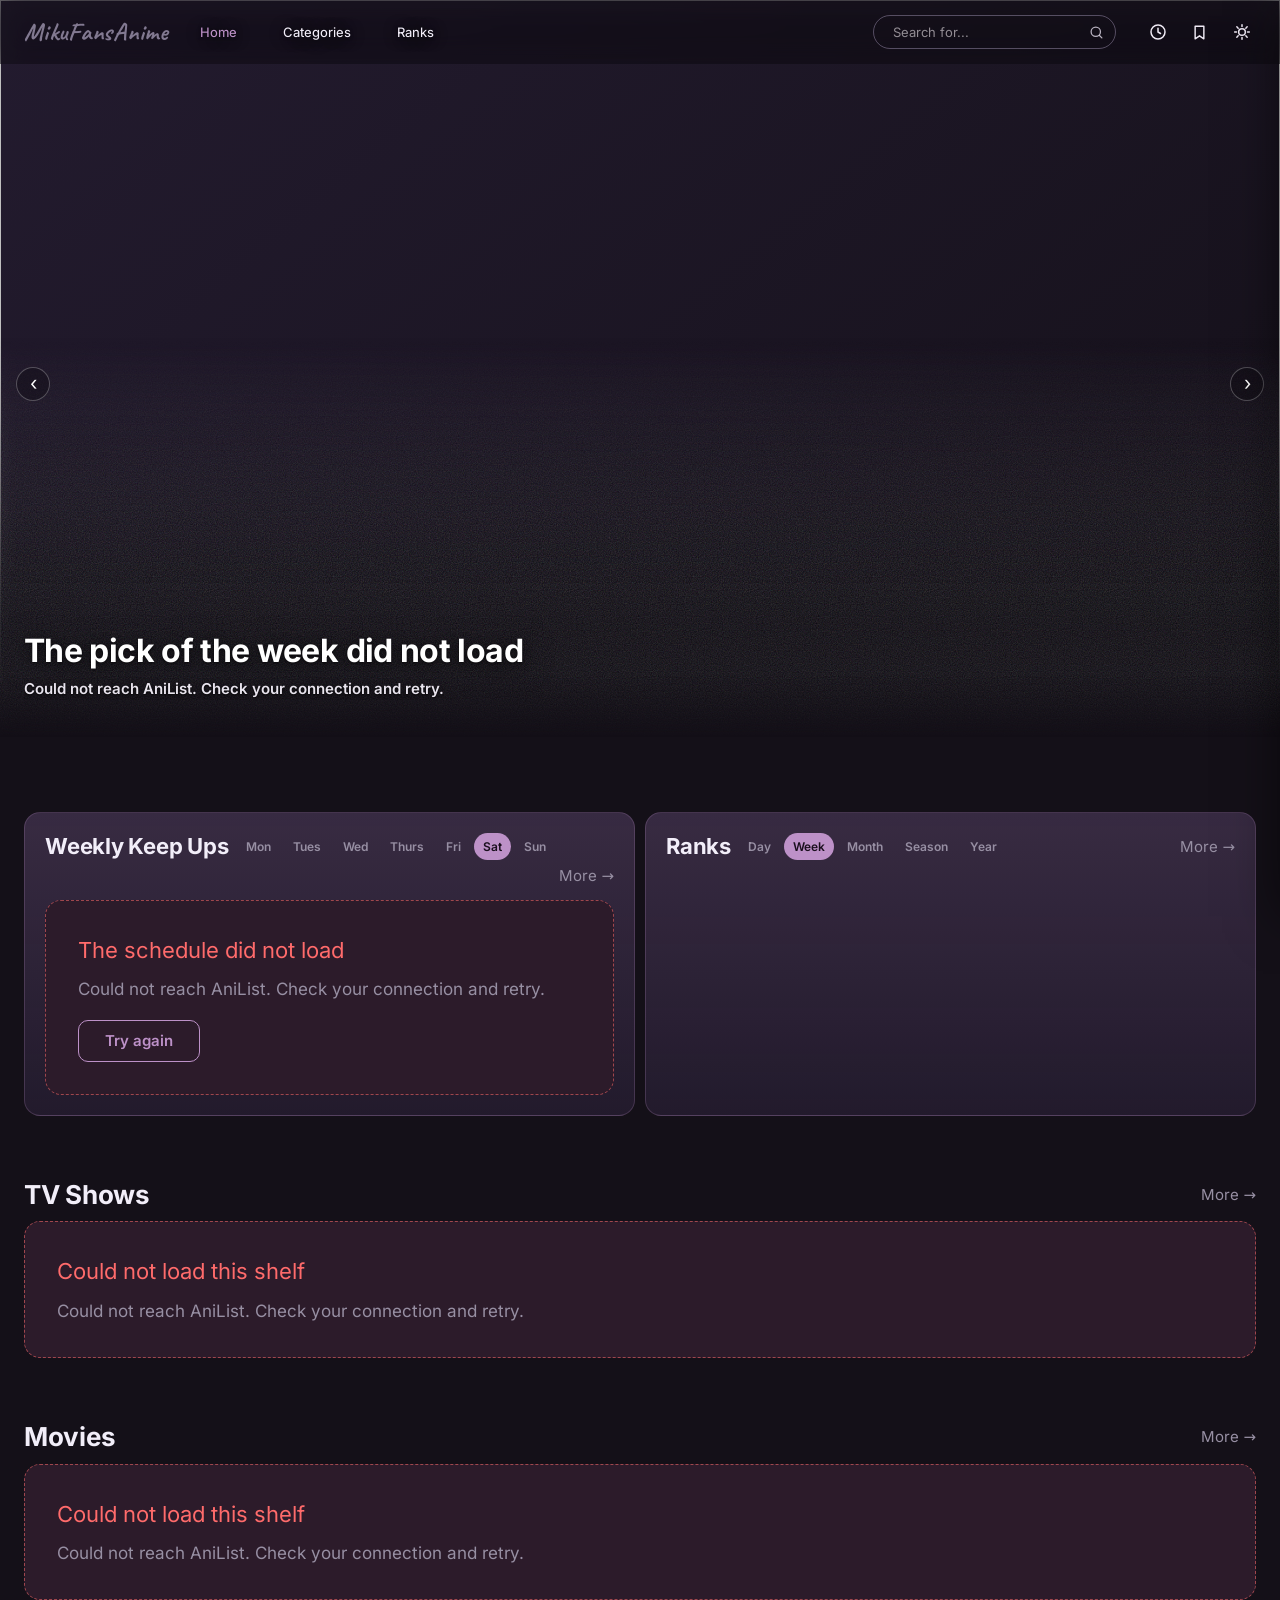
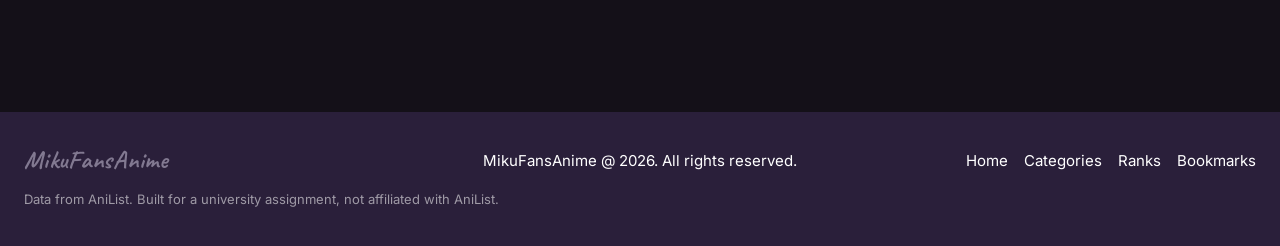
<file: index.html>
<!doctype html>
<html lang="en" data-root="pages/">
  <head>
    <meta charset="utf-8" />
    <meta name="viewport" content="width=device-width, initial-scale=1" />
    <script>
      // Read the saved theme before the stylesheets paint: a light page must not flash dark.
      try {
        if (localStorage.getItem('mf.theme') === 'light') document.documentElement.dataset.theme = 'light';
      } catch (err) {}
    </script>
    <title>MikuFansAnime · Discover anime worth your night</title>
    <meta
      name="description"
      content="A poster pick, weekly keep-ups, the most popular and the best rated anime, all read live from AniList."
    />
    <link rel="preload" href="fonts/inter-var.woff2" as="font" type="font/woff2" crossorigin />
    <link rel="stylesheet" href="css/tokens.css" />
    <link rel="stylesheet" href="css/style.css" />
  </head>
  <body class="page-hero">
    <a class="skip-link" href="#main">Skip to content</a>

    <!-- Header: logo, three nav links, search, clock, bookmarks.
         The clock opens a recently-viewed popover; organising bookmarks lives on
         pages/saved.html, which the footer and the phone tab bar both point at. -->
    <header class="site-header">
      <div class="site-header__inner">
        <a class="brand" href="index.html">MikuFansAnime</a>

        <nav class="site-nav" aria-label="Main">
          <a class="site-nav__link" href="index.html" aria-current="page">Home</a>
          <a class="site-nav__link" href="pages/catalog.html">Categories</a>
          <a class="site-nav__link" href="pages/rankings.html">Ranks</a>
        </nav>

        <div class="header-tools">
          <form class="nav-search" role="search" action="pages/catalog.html" method="get">
            <label class="visually-hidden" for="nav-q">Search anime</label>
            <input
              class="nav-search__input"
              id="nav-q"
              name="q"
              type="search"
              placeholder="Search for..."
              autocomplete="off"
            />
            <button class="nav-search__go" type="submit">
              <svg width="17" height="17" viewBox="0 0 24 24" aria-hidden="true" fill="none" stroke="currentColor" stroke-width="1.8" stroke-linecap="round"><circle cx="11" cy="11" r="6.6"/><path d="m19.6 19.6-3.4-3.4"/></svg>
              <span class="visually-hidden">Search</span>
            </button>
          </form>
          <button
            class="icon-btn"
            type="button"
            id="open-recent"
            aria-expanded="false"
            aria-controls="recent-pop"
            title="Recently viewed"
          >
            <svg width="20" height="20" viewBox="0 0 24 24" aria-hidden="true" fill="none" stroke="currentColor" stroke-width="1.8" stroke-linecap="round"><circle cx="12" cy="12" r="8.4"/><path d="M12 7.6V12l3 1.8"/></svg>
            <span class="visually-hidden">Recently viewed</span>
          </button>

          <button
            class="icon-btn"
            type="button"
            id="open-bookmarks"
            aria-expanded="false"
            aria-controls="bookmark-drawer"
            title="Bookmarks"
          >
            <svg width="19" height="19" viewBox="0 0 24 24" aria-hidden="true" fill="none" stroke="currentColor" stroke-width="1.8" stroke-linejoin="round"><path d="M6.5 4h11v16l-5.5-3.8L6.5 20z"/></svg>
            <span class="visually-hidden">Bookmarks</span>
          </button>

          <button
            class="icon-btn theme-toggle"
            type="button"
            data-theme-toggle
            aria-pressed="false"
            aria-label="Switch to light theme"
            title="Light theme"
          >
            <svg class="theme-toggle__sun" width="20" height="20" viewBox="0 0 24 24" aria-hidden="true" fill="none" stroke="currentColor" stroke-width="1.8" stroke-linecap="round"><circle cx="12" cy="12" r="4"/><path d="M12 3.2v2.2M12 18.6v2.2M3.2 12h2.2M18.6 12h2.2M5.8 5.8l1.6 1.6M16.6 16.6l1.6 1.6M18.2 5.8l-1.6 1.6M7.4 16.6l-1.6 1.6"/></svg>
            <svg class="theme-toggle__moon" width="19" height="19" viewBox="0 0 24 24" aria-hidden="true" fill="none" stroke="currentColor" stroke-width="1.8" stroke-linejoin="round"><path d="M20 14.6A8.4 8.4 0 0 1 9.4 4a8.6 8.6 0 1 0 10.6 10.6Z"/></svg>
            <span class="visually-hidden">Theme</span>
          </button>


          <div class="recent-pop" id="recent-pop" hidden></div>
        </div>
      </div>
    </header>

    <!-- Below 480 a search field does not fit: at 390 the brand takes 146 and the tools
         122, leaving 75. In that band search becomes a strip under the header, same
         shape as the catalog page; from 480 up it returns to the header. -->
    <div class="search-bar search-bar--phone">
      <div class="container">
        <form class="search" action="pages/catalog.html" method="get" role="search">
          <label class="search__label" for="home-q">Search anime</label>
          <input
            class="search__input"
            id="home-q"
            name="q"
            type="search"
            placeholder="Search anime, e.g. Frieren"
            autocomplete="off"
          />
          <button class="search__submit" type="submit">Search</button>
        </form>
      </div>
    </div>

    <main id="main">
      <!-- Full-bleed hero for the most trending title; title, tags, synopsis, arrows and thumbnails come from home.js -->
      <section class="hero" id="hero" aria-labelledby="hero-title" data-state="loading">
        <div class="hero__media" aria-hidden="true">
          <img class="hero__img" id="hero-img" alt="" />
        </div>

        <div class="container hero__body">
          <p class="hero__tags" id="hero-tags"></p>
          <h1 class="hero__title" id="hero-title">
            <a class="hero__title-link" id="hero-title-link" href="pages/catalog.html">Tonight&rsquo;s pick</a>
          </h1>
          <p class="hero__lede" id="hero-lede">
            Loading the most talked-about title this week.
          </p>
          <ul class="hero__thumbs" id="hero-thumbs"></ul>
        </div>

        <button class="hero__arrow hero__arrow--prev" type="button" id="hero-prev">
          <span aria-hidden="true">‹</span>
          <span class="visually-hidden">Previous pick</span>
        </button>
        <button class="hero__arrow hero__arrow--next" type="button" id="hero-next">
          <span aria-hidden="true">›</span>
          <span class="visually-hidden">Next pick</span>
        </button>

      </section>

      <div class="container">
        <div class="pair">
          <!-- Weekly Keep Ups: each day chip requests its own airing schedule -->
          <section class="shelf" aria-labelledby="weekly-title">
            <div class="shelf__head">
              <h2 class="shelf__title" id="weekly-title">Weekly Keep Ups</h2>
              <div class="chips" role="group" aria-label="Day of the week" id="day-chips">
                <button class="chip-chip" type="button" data-day="0" aria-pressed="true">Mon</button>
                <button class="chip-chip" type="button" data-day="1" aria-pressed="false">Tues</button>
                <button class="chip-chip" type="button" data-day="2" aria-pressed="false">Wed</button>
                <button class="chip-chip" type="button" data-day="3" aria-pressed="false">Thurs</button>
                <button class="chip-chip" type="button" data-day="4" aria-pressed="false">Fri</button>
                <button class="chip-chip" type="button" data-day="5" aria-pressed="false">Sat</button>
                <button class="chip-chip" type="button" data-day="6" aria-pressed="false">Sun</button>
              </div>
              <a class="shelf__more" href="pages/catalog.html?sort=newest&format=TV">More →</a>
            </div>
            <div
              class="grid shelf__grid"
              id="weekly-grid"
              data-state="loading"
              aria-busy="true"
            ></div>
          </section>

          <!-- Ranks: Day/Week re-sort the airing list by popularity, Season/Year use
               AniList's season and year filters, and Month stands in with trending
               because AniList has no real monthly chart -->
          <section class="shelf" aria-labelledby="ranks-title">
            <div class="shelf__head">
              <h2 class="shelf__title" id="ranks-title">Ranks</h2>
              <div class="chips" role="group" aria-label="Chart window" id="rank-chips">
                <button class="chip-chip" type="button" data-window="day" aria-pressed="false">Day</button>
                <button class="chip-chip" type="button" data-window="week" aria-pressed="true">Week</button>
                <button
                  class="chip-chip"
                  type="button"
                  data-window="month"
                  aria-pressed="false"
                  title="Airing titles ranked by what people are watching this month"
                >
                  Month
                </button>
                <button class="chip-chip" type="button" data-window="season" aria-pressed="false">Season</button>
                <button class="chip-chip" type="button" data-window="year" aria-pressed="false">Year</button>
              </div>
              <a class="shelf__more" href="pages/rankings.html">More →</a>
            </div>
            <div
              class="grid shelf__grid"
              id="ranks-grid"
              data-state="loading"
              aria-busy="true"
            ></div>
          </section>
        </div>

        <section class="shelf shelf--wide" aria-labelledby="tv-title">
          <div class="shelf__head">
            <h2 class="shelf__title" id="tv-title">TV Shows</h2>
            <a class="shelf__more" href="pages/catalog.html?format=TV">More →</a>
          </div>
          <div class="grid" id="tv-grid" data-state="loading" aria-busy="true"></div>
        </section>

        <section class="shelf shelf--wide" aria-labelledby="movies-title">
          <div class="shelf__head">
            <h2 class="shelf__title" id="movies-title">Movies</h2>
            <a class="shelf__more" href="pages/catalog.html?format=MOVIE">More →</a>
          </div>
          <div class="grid" id="movies-grid" data-state="loading" aria-busy="true"></div>
        </section>
      </div>
    </main>

    <footer class="site-footer">
      <div class="site-footer__inner">
        <a class="brand brand--sm" href="index.html">
          MikuFansAnime
        </a>
        <p class="site-footer__copy">MikuFansAnime @ 2026. All rights reserved.</p>
        <nav class="site-footer__links" aria-label="Footer">
          <a href="index.html">Home</a>
          <a href="pages/catalog.html">Categories</a>
          <a href="pages/rankings.html">Ranks</a>
          <a href="pages/saved.html">Bookmarks</a>
        </nav>
      </div>
      <p class="site-footer__note">
        Data from <a href="https://anilist.co" rel="noopener">AniList</a>. Built
        for a university assignment, not affiliated with AniList.
      </p>
    </footer>

    <aside
      class="drawer"
      id="bookmark-drawer"
      data-open="false"
      aria-labelledby="drawer-title"
      inert
    >
      <div class="drawer__head">
        <h2 class="drawer__title" id="drawer-title">Bookmarks</h2>
        <button class="btn drawer__close" type="button" id="close-bookmarks">
          Close
        </button>
      </div>
      <ul class="drawer__list" id="bookmark-list">
        <li class="drawer__empty">
          Nothing saved yet. Tap Bookmark on any card.
        </li>
      </ul>
      <a class="drawer__all" href="pages/saved.html">View all saved →</a>
    </aside>
    <button
      class="drawer-backdrop"
      type="button"
      id="bookmark-backdrop"
      aria-label="Close bookmarks"
      hidden
    ></button>

    <button class="to-top" type="button" id="to-top" hidden>Back to top</button>

    <nav class="tabbar" aria-label="Mobile">
      <a class="tabbar__item" href="index.html" aria-current="page">
        <span class="tabbar__icon" aria-hidden="true"><svg width="20" height="20" viewBox="0 0 24 24" aria-hidden="true" fill="none" stroke="currentColor" stroke-width="1.8" stroke-linejoin="round" stroke-linecap="round"><path d="M4.4 10.2 12 4.4l7.6 5.8V19.6H4.4z"/><path d="M9.8 19.6v-4.8h4.4v4.8"/></svg></span>
        Home
      </a>
      <a class="tabbar__item" href="pages/catalog.html">
        <span class="tabbar__icon" aria-hidden="true"><svg width="20" height="20" viewBox="0 0 24 24" aria-hidden="true" fill="none" stroke="currentColor" stroke-width="1.8" stroke-linejoin="round" stroke-linecap="round"><path d="M4.4 5.6h15.2l-5.8 6.8v5.4l-3.6 2v-7.4z"/></svg></span>
        Catalog
      </a>
      <a class="tabbar__item" href="pages/rankings.html">
        <span class="tabbar__icon" aria-hidden="true"><svg width="20" height="20" viewBox="0 0 24 24" aria-hidden="true" fill="none" stroke="currentColor" stroke-width="1.8" stroke-linecap="round"><path d="M5.2 19.4v-5.6"/><path d="M12 19.4V9"/><path d="M18.8 19.4V4.6"/></svg></span>
        Rankings
      </a>
      <a class="tabbar__item" href="pages/saved.html">
        <span class="tabbar__icon" aria-hidden="true"><svg width="20" height="20" viewBox="0 0 24 24" aria-hidden="true" fill="none" stroke="currentColor" stroke-width="1.8" stroke-linejoin="round"><path d="M6.5 4h11v16l-5.5-3.8L6.5 20z"/></svg></span>
        Saved
      </a>
    </nav>

    <script src="vendor/gsap.min.js"></script>
    <script src="vendor/ScrollTrigger.min.js"></script>
    <script src="vendor/MotionPathPlugin.min.js"></script>
    <script src="vendor/Draggable.min.js"></script>
    <script type="module" src="js/motion.js"></script>
    <script type="module" src="js/theme.js"></script>
    <script type="module" src="js/home.js"></script>
    <script type="module" src="js/search.js"></script>
  </body>
</html>
</file>
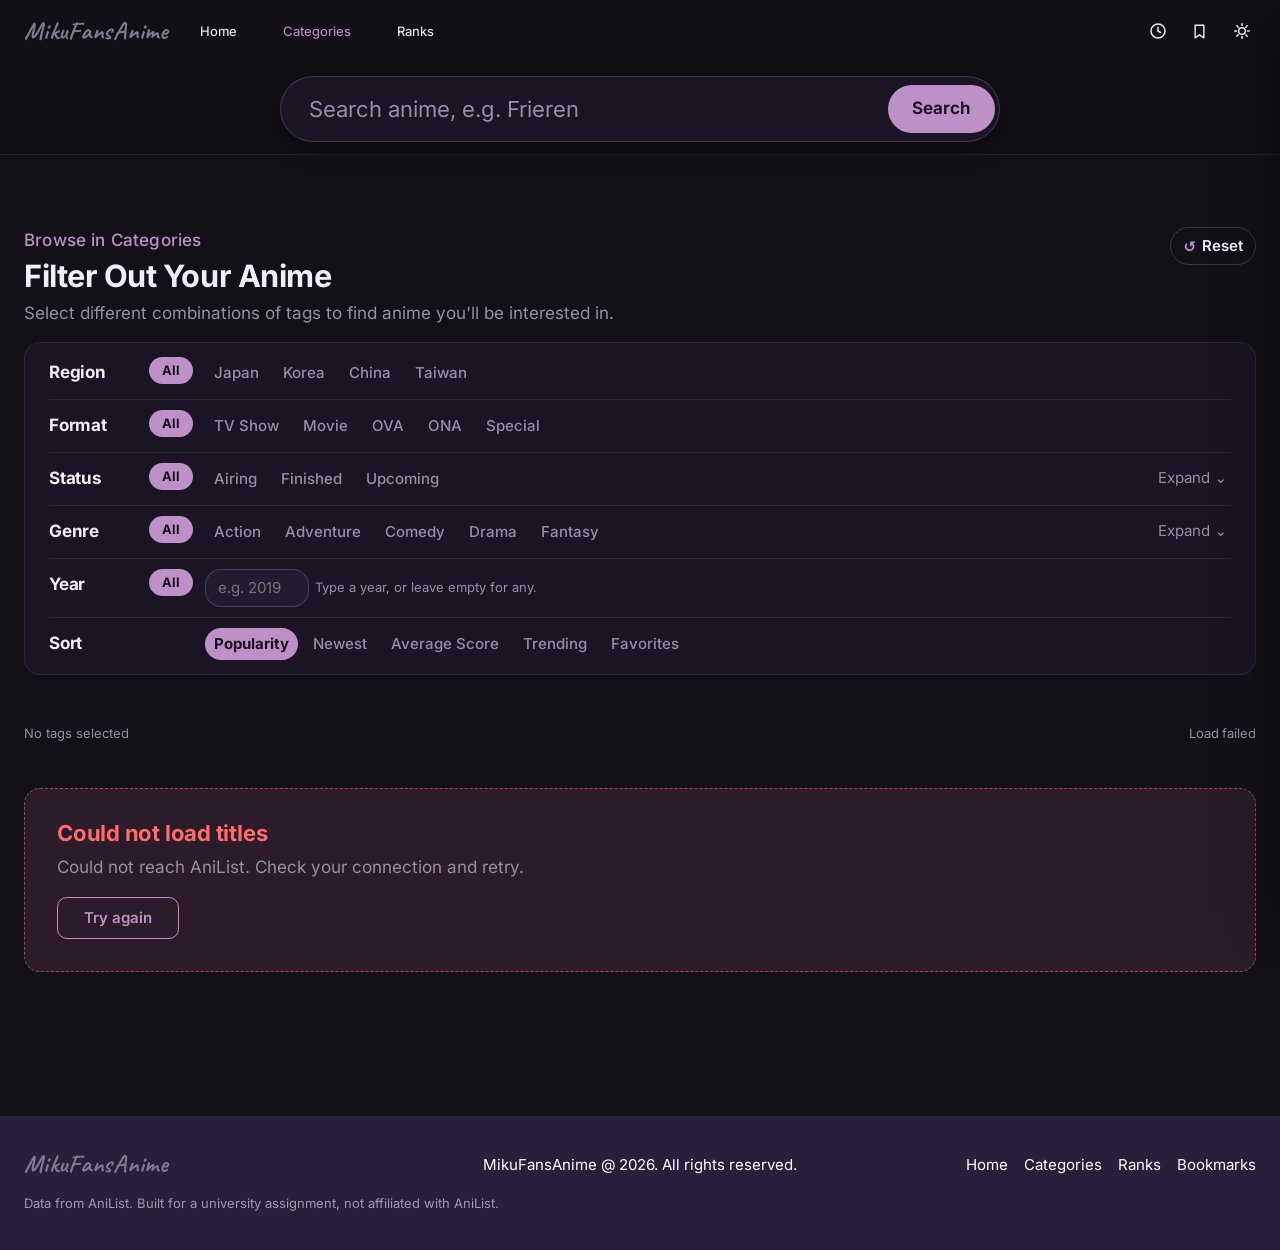
<file: catalog.html>
<!doctype html>
<html lang="en">
  <head>
    <meta charset="utf-8" />
    <meta name="viewport" content="width=device-width, initial-scale=1" />
    <script>
      // Read the saved theme before the stylesheets paint: a light page must not flash dark.
      try {
        if (localStorage.getItem('mf.theme') === 'light') document.documentElement.dataset.theme = 'light';
      } catch (err) {}
    </script>
    <title>Catalog · MikuFansAnime</title>
    <meta
      name="description"
      content="Search and filter anime by region, format, status, genre and year — live from AniList."
    />
    <link rel="preload" href="fonts/inter-var.woff2" as="font" type="font/woff2" crossorigin />
    <link rel="stylesheet" href="css/tokens.css" />
    <link rel="stylesheet" href="css/style.css" />
  </head>
  <body class="page-catalog">
    <!-- On phones the six filter rows must be positioned as a drawer before they paint.
         This line has to parse ahead of the filter markup: one step later they render
         as plain blocks and then get collected, which flashes on reload. With JS off it
         never runs and the panel stays usable as an ordinary block. -->
    <script>
      document.body.dataset.filtersReady = 'true';
    </script>

    <a class="skip-link" href="#main">Skip to content</a>

    <!-- ============================================================ header (same set as home) -->
    <!-- site-header--joined: header and search strip share one pane of glass, so no rule between them. -->
    <header class="site-header site-header--joined">
      <div class="site-header__inner">
        <a class="brand" href="index.html">MikuFansAnime</a>

        <nav class="site-nav" aria-label="Main">
          <a class="site-nav__link" href="index.html">Home</a>
          <a class="site-nav__link" href="catalog.html" aria-current="page">Categories</a>
          <a class="site-nav__link" href="rankings.html">Ranks</a>
        </nav>

        <div class="header-tools">

          <form class="nav-search" role="search" action="catalog.html" method="get">
            <label class="visually-hidden" for="nav-q">Search anime</label>
            <input
              class="nav-search__input"
              id="nav-q"
              name="q"
              type="search"
              placeholder="Search for..."
              autocomplete="off"
            />
            <button class="nav-search__go" type="submit">
              <svg width="17" height="17" viewBox="0 0 24 24" aria-hidden="true" fill="none" stroke="currentColor" stroke-width="1.8" stroke-linecap="round"><circle cx="11" cy="11" r="6.6"/><path d="m19.6 19.6-3.4-3.4"/></svg>
              <span class="visually-hidden">Search</span>
            </button>
          </form>

          <button
            class="icon-btn"
            type="button"
            id="open-recent"
            aria-expanded="false"
            aria-controls="recent-pop"
            title="Recently viewed"
          >
            <svg width="20" height="20" viewBox="0 0 24 24" aria-hidden="true" fill="none" stroke="currentColor" stroke-width="1.8" stroke-linecap="round"><circle cx="12" cy="12" r="8.4"/><path d="M12 7.6V12l3 1.8"/></svg>
            <span class="visually-hidden">Recently viewed</span>
          </button>

          <button
            class="icon-btn"
            type="button"
            id="open-bookmarks"
            aria-expanded="false"
            aria-controls="bookmark-drawer"
            title="Bookmarks"
          >
            <svg width="19" height="19" viewBox="0 0 24 24" aria-hidden="true" fill="none" stroke="currentColor" stroke-width="1.8" stroke-linejoin="round"><path d="M6.5 4h11v16l-5.5-3.8L6.5 20z"/></svg>
            <span class="visually-hidden">Bookmarks</span>
          </button>

          <button
            class="icon-btn theme-toggle"
            type="button"
            data-theme-toggle
            aria-pressed="false"
            aria-label="Switch to light theme"
            title="Light theme"
          >
            <svg class="theme-toggle__sun" width="20" height="20" viewBox="0 0 24 24" aria-hidden="true" fill="none" stroke="currentColor" stroke-width="1.8" stroke-linecap="round"><circle cx="12" cy="12" r="4"/><path d="M12 3.2v2.2M12 18.6v2.2M3.2 12h2.2M18.6 12h2.2M5.8 5.8l1.6 1.6M16.6 16.6l1.6 1.6M18.2 5.8l-1.6 1.6M7.4 16.6l-1.6 1.6"/></svg>
            <svg class="theme-toggle__moon" width="19" height="19" viewBox="0 0 24 24" aria-hidden="true" fill="none" stroke="currentColor" stroke-width="1.8" stroke-linejoin="round"><path d="M20 14.6A8.4 8.4 0 0 1 9.4 4a8.6 8.6 0 1 0 10.6 10.6Z"/></svg>
            <span class="visually-hidden">Theme</span>
          </button>


          <div class="recent-pop" id="recent-pop" hidden></div>
        </div>
      </div>
    </header>

    <!-- ============================================================ search strip
        The home one is a navigation entry (action="catalog.html"); this one is a real search box. -->
    <div class="search-bar">
      <div class="container">
        <form class="search" action="catalog.html" method="get" role="search">
          <label class="search__label" for="q">Search anime</label>
          <input
            class="search__input"
            id="q"
            name="q"
            type="search"
            placeholder="Search anime, e.g. Frieren"
            autocomplete="off"
          />
          <button class="search__submit" type="submit">Search</button>
        </form>
      </div>
    </div>

    <main id="main" class="container">
      <!-- ==================================================== filters
        Structure follows the Figma HiFi "Filter Out Your Anime": each row is a group
        label, All, then the values; long rows (Genre) collapse and Reset sits top right.
        Label and values are two columns, and values carry no pill border.

        filters.js runs one delegated listener on this container:
          button[data-value]  -> select it, aria-pressed=false on the rest of the group
          button[data-all]    -> clear the group
          button[data-expand] -> flip aria-expanded plus data-expanded (no request)
          #year (input)       -> listens to change, not click
      -->
      <!-- below 600 the six groups go into a bottom drawer and only a counted button stays (PRD #11) -->
      <button
        class="filters-toggle"
        type="button"
        id="open-filters"
        aria-expanded="false"
        aria-controls="filters"
      >
        Filters
        <span class="filters-toggle__count" id="filters-count" hidden>0</span>
      </button>

      <section class="filters" id="filters" aria-labelledby="filters-title">
        <div class="filters__head">
          <div class="filters__intro">
            <p class="filters__kicker">Browse in Categories</p>
            <h1 class="filters__title" id="filters-title">
              Filter Out Your Anime
            </h1>
            <p class="filters__lede">
              Select different combinations of tags to find anime you'll be
              interested in.
            </p>
          </div>
          <button class="filters__reset" type="button" id="reset-filters">
            <span class="filters__reset-icon" aria-hidden="true">↺</span> Reset
          </button>
          <button class="filters__close" type="button" id="close-filters">
            Done
          </button>
        </div>

        <div class="filters__panel">
          <div class="filters__row" data-group="country">
            <span class="filters__label" id="label-country">Region</span>
            <button
              class="filters__all"
              type="button"
              data-all="country"
              aria-pressed="true"
            >
              All
            </button>
            <div
              class="filters__options"
              role="group"
              aria-labelledby="label-country"
            >
              <button class="opt" type="button" data-value="JP" aria-pressed="false">Japan</button>
              <button class="opt" type="button" data-value="KR" aria-pressed="false">Korea</button>
              <button class="opt" type="button" data-value="CN" aria-pressed="false">China</button>
              <button class="opt" type="button" data-value="TW" aria-pressed="false">Taiwan</button>
            </div>
          </div>
  
          <div class="filters__row" data-group="format">
            <span class="filters__label" id="label-format">Format</span>
            <button
              class="filters__all"
              type="button"
              data-all="format"
              aria-pressed="true"
            >
              All
            </button>
            <div
              class="filters__options"
              role="group"
              aria-labelledby="label-format"
            >
              <button class="opt" type="button" data-value="TV" aria-pressed="false">TV Show</button>
              <button class="opt" type="button" data-value="MOVIE" aria-pressed="false">Movie</button>
              <button class="opt" type="button" data-value="OVA" aria-pressed="false">OVA</button>
              <button class="opt" type="button" data-value="ONA" aria-pressed="false">ONA</button>
              <button class="opt" type="button" data-value="SPECIAL" aria-pressed="false">Special</button>
            </div>
          </div>
  
          <div
            class="filters__row"
            data-group="status"
            data-collapsible="3"
            data-expanded="false"
          >
            <span class="filters__label" id="label-status">Status</span>
            <button
              class="filters__all"
              type="button"
              data-all="status"
              aria-pressed="true"
            >
              All
            </button>
            <div
              class="filters__options"
              role="group"
              aria-labelledby="label-status"
            >
              <button class="opt" type="button" data-value="RELEASING" aria-pressed="false">Airing</button>
              <button class="opt" type="button" data-value="FINISHED" aria-pressed="false">Finished</button>
              <button class="opt" type="button" data-value="NOT_YET_RELEASED" aria-pressed="false">Upcoming</button>
              <button class="opt" type="button" data-value="CANCELLED" aria-pressed="false">Cancelled</button>
            </div>
            <button
              class="filters__expand"
              type="button"
              data-expand="status"
              aria-expanded="false"
              aria-controls="label-status"
            >
              Expand <span class="filters__caret" aria-hidden="true">⌄</span>
            </button>
          </div>
  
          <!-- Genre is long: five values show, the rest collapse. Collapsing is pure CSS
               (:nth-child(n+6) hidden while data-expanded="false"); JS only flips the attribute. -->
          <div
            class="filters__row"
            data-group="genre"
            data-collapsible="5"
            data-expanded="false"
          >
            <span class="filters__label" id="label-genre">Genre</span>
            <button
              class="filters__all"
              type="button"
              data-all="genre"
              aria-pressed="true"
            >
              All
            </button>
            <div
              class="filters__options"
              role="group"
              aria-labelledby="label-genre"
            >
              <button class="opt" type="button" data-value="Action" aria-pressed="false">Action</button>
              <button class="opt" type="button" data-value="Adventure" aria-pressed="false">Adventure</button>
              <button class="opt" type="button" data-value="Comedy" aria-pressed="false">Comedy</button>
              <button class="opt" type="button" data-value="Drama" aria-pressed="false">Drama</button>
              <button class="opt" type="button" data-value="Fantasy" aria-pressed="false">Fantasy</button>
              <button class="opt" type="button" data-value="Mystery" aria-pressed="false">Mystery</button>
              <button class="opt" type="button" data-value="Romance" aria-pressed="false">Romance</button>
              <button class="opt" type="button" data-value="Sci-Fi" aria-pressed="false">Sci-Fi</button>
              <button class="opt" type="button" data-value="Slice of Life" aria-pressed="false">Slice of Life</button>
              <button class="opt" type="button" data-value="Sports" aria-pressed="false">Sports</button>
              <button class="opt" type="button" data-value="Supernatural" aria-pressed="false">Supernatural</button>
              <button class="opt" type="button" data-value="Mahou Shoujo" aria-pressed="false">Mahou Shoujo</button>
              <button class="opt" type="button" data-value="Mecha" aria-pressed="false">Mecha</button>
              <button class="opt" type="button" data-value="Music" aria-pressed="false">Music</button>
              <button class="opt" type="button" data-value="Horror" aria-pressed="false">Horror</button>
              <button class="opt" type="button" data-value="Psychological" aria-pressed="false">Psychological</button>
              <button class="opt" type="button" data-value="Thriller" aria-pressed="false">Thriller</button>
            </div>
            <button
              class="filters__expand"
              type="button"
              data-expand="genre"
              aria-expanded="false"
              aria-controls="label-genre"
            >
              Expand <span class="filters__caret" aria-hidden="true">⌄</span>
            </button>
          </div>
  
          <!-- Year deliberately departs from the design: the sheet lists 2026 down to 2005
               plus Expand, and PRD review #19 asks for a type-in box instead. Leaving it
               unanswered caps the PRD-feedback criterion. -->
          <div class="filters__row" data-group="year">
            <span class="filters__label" id="label-year">Year</span>
            <button
              class="filters__all"
              type="button"
              data-all="year"
              aria-pressed="true"
            >
              All
            </button>
            <div class="filters__options" role="group" aria-labelledby="label-year">
              <label class="visually-hidden" for="year"
                >Release year, four digits</label
              >
              <input
                class="filters__number"
                id="year"
                type="number"
                inputmode="numeric"
                min="1960"
                max="2026"
                step="1"
                placeholder="e.g. 2019"
              />
              <span class="filters__hint">Type a year, or leave empty for any.</span>
            </div>
          </div>
  
          <!-- Sort has no All: it always holds a value (Popularity by default) -->
          <div class="filters__row" data-group="sort">
            <span class="filters__label" id="label-sort">Sort</span>
            <span class="filters__all is-static" aria-hidden="true">All</span>
            <div class="filters__options" role="group" aria-labelledby="label-sort">
              <button class="opt" type="button" data-value="popular" aria-pressed="true">Popularity</button>
              <button class="opt" type="button" data-value="newest" aria-pressed="false">Newest</button>
              <button class="opt" type="button" data-value="score" aria-pressed="false">Average Score</button>
              <button class="opt" type="button" data-value="trending" aria-pressed="false">Trending</button>
              <button class="opt" type="button" data-value="favourites" aria-pressed="false">Favorites</button>
            </div>
          </div>
        </div>
      </section>

      <!-- Result line: chosen tags on the left, count on the right (role=status so screen readers hear it) -->
      <div class="catalog-head">
        <p class="catalog-head__tags" id="tag-summary">No tags selected</p>
        <p
          class="result-count"
          id="result-count"
          role="status"
          aria-live="polite"
        >
          Loading…
        </p>
      </div>

      <!-- Renders into this .grid; the four states are data-state (loading / success / error / empty) -->
      <div
        class="grid"
        id="catalog-grid"
        data-state="loading"
        aria-busy="true"
      ></div>

      <div class="load-more-wrap">
        <button class="btn load-more" type="button" id="load-more" hidden>
          Load More
        </button>
      </div>
    </main>

    <!-- Scrim for the phone filter drawer (click closes; see js/filters.js) -->
    <button
      class="filters-backdrop"
      type="button"
      id="filters-backdrop"
      aria-label="Close filters"
      hidden
    ></button>

    <footer class="site-footer">
      <div class="site-footer__inner">
        <a class="brand brand--sm" href="index.html">
          MikuFansAnime
        </a>
        <p class="site-footer__copy">MikuFansAnime @ 2026. All rights reserved.</p>
        <nav class="site-footer__links" aria-label="Footer">
          <a href="index.html">Home</a>
          <a href="catalog.html">Categories</a>
          <a href="rankings.html">Ranks</a>
          <a href="saved.html">Bookmarks</a>
        </nav>
      </div>
      <p class="site-footer__note">
        Data from <a href="https://anilist.co" rel="noopener">AniList</a>. Built
        for a university assignment, not affiliated with AniList.
      </p>
    </footer>

    <!-- Bookmark drawer, same structure as home; behaviour lives in js/bookmarks.js -->
    <aside
      class="drawer"
      id="bookmark-drawer"
      data-open="false"
      aria-labelledby="drawer-title"
      inert
    >
      <div class="drawer__head">
        <h2 class="drawer__title" id="drawer-title">Bookmarks</h2>
        <button class="btn drawer__close" type="button" id="close-bookmarks">
          Close
        </button>
      </div>
      <ul class="drawer__list" id="bookmark-list">
        <li class="drawer__empty">
          Nothing saved yet. Tap Bookmark on any card.
        </li>
      </ul>
      <a class="drawer__all" href="saved.html">View all saved →</a>
    </aside>
    <button
      class="drawer-backdrop"
      type="button"
      id="bookmark-backdrop"
      aria-label="Close bookmarks"
      hidden
    ></button>

    <button class="to-top" type="button" id="to-top" hidden>Back to top</button>

    <nav class="tabbar" aria-label="Mobile">
      <a class="tabbar__item" href="index.html">
        <span class="tabbar__icon" aria-hidden="true"><svg width="20" height="20" viewBox="0 0 24 24" aria-hidden="true" fill="none" stroke="currentColor" stroke-width="1.8" stroke-linejoin="round" stroke-linecap="round"><path d="M4.4 10.2 12 4.4l7.6 5.8V19.6H4.4z"/><path d="M9.8 19.6v-4.8h4.4v4.8"/></svg></span>
        Home
      </a>
      <a class="tabbar__item" href="catalog.html" aria-current="page">
        <span class="tabbar__icon" aria-hidden="true"><svg width="20" height="20" viewBox="0 0 24 24" aria-hidden="true" fill="none" stroke="currentColor" stroke-width="1.8" stroke-linejoin="round" stroke-linecap="round"><path d="M4.4 5.6h15.2l-5.8 6.8v5.4l-3.6 2v-7.4z"/></svg></span>
        Catalog
      </a>
      <a class="tabbar__item" href="rankings.html">
        <span class="tabbar__icon" aria-hidden="true"><svg width="20" height="20" viewBox="0 0 24 24" aria-hidden="true" fill="none" stroke="currentColor" stroke-width="1.8" stroke-linecap="round"><path d="M5.2 19.4v-5.6"/><path d="M12 19.4V9"/><path d="M18.8 19.4V4.6"/></svg></span>
        Rankings
      </a>
      <a class="tabbar__item" href="saved.html">
        <span class="tabbar__icon" aria-hidden="true"><svg width="20" height="20" viewBox="0 0 24 24" aria-hidden="true" fill="none" stroke="currentColor" stroke-width="1.8" stroke-linejoin="round"><path d="M6.5 4h11v16l-5.5-3.8L6.5 20z"/></svg></span>
        Saved
      </a>
    </nav>

    <!-- catalog.js pulls in filters.js and bookmarks.js, so this is the only
         module the page needs; a second tag would boot the same graph twice. -->
    <script src="vendor/gsap.min.js"></script>
    <script src="vendor/ScrollTrigger.min.js"></script>
    <script src="vendor/MotionPathPlugin.min.js"></script>
    <script src="vendor/Draggable.min.js"></script>
    <script type="module" src="js/motion.js"></script>
    <script type="module" src="js/theme.js"></script>
    <script type="module" src="js/catalog.js"></script>
  </body>
</html>
</file>
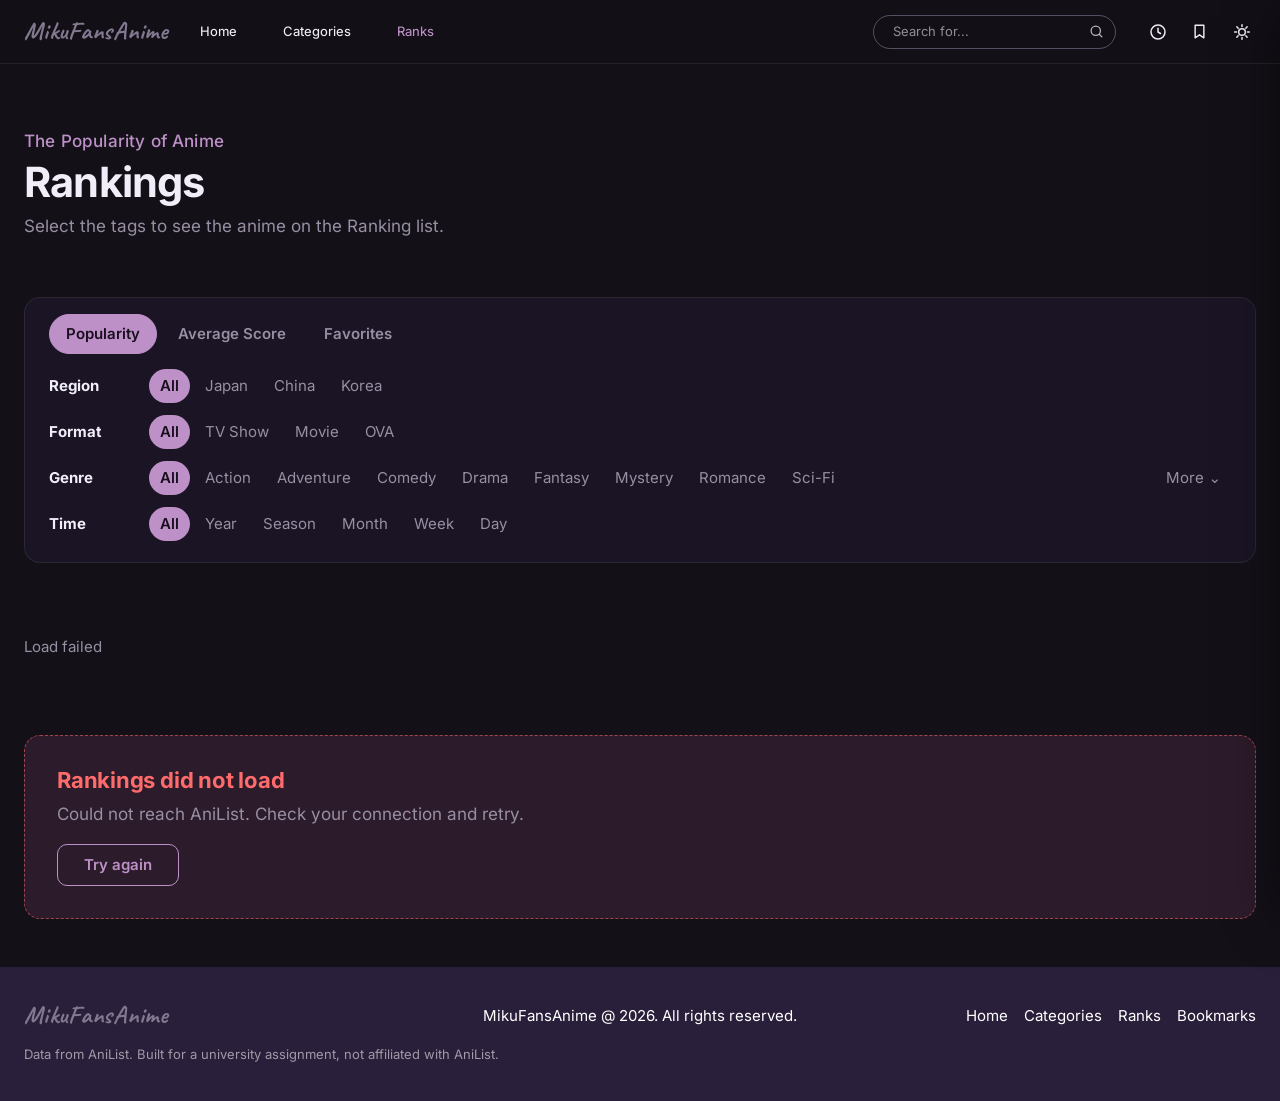
<file: rankings.html>
<!doctype html>
<html lang="en">
  <head>
    <meta charset="utf-8" />
    <meta name="viewport" content="width=device-width, initial-scale=1" />
    <script>
      // Read the saved theme before the stylesheets paint: a light page must not flash dark.
      try {
        if (localStorage.getItem('mf.theme') === 'light') document.documentElement.dataset.theme = 'light';
      } catch (err) {}
    </script>
    <title>Rankings · MikuFansAnime</title>
    <meta
      name="description"
      content="The most popular, the best rated and the most favourited anime, filtered by region, format and time window."
    />
    <link rel="preload" href="fonts/inter-var.woff2" as="font" type="font/woff2" crossorigin />
    <link rel="stylesheet" href="css/tokens.css" />
    <link rel="stylesheet" href="css/style.css" />
  </head>
  <body>
    <a class="skip-link" href="#main">Skip to content</a>

    <header class="site-header">
      <div class="site-header__inner">
        <a class="brand" href="index.html">MikuFansAnime</a>

        <nav class="site-nav" aria-label="Main">
          <a class="site-nav__link" href="index.html">Home</a>
          <a class="site-nav__link" href="catalog.html">Categories</a>
          <a class="site-nav__link" href="rankings.html" aria-current="page">Ranks</a>
        </nav>

        <div class="header-tools">
          <form class="nav-search" role="search" action="catalog.html" method="get">
            <label class="visually-hidden" for="q">Search anime</label>
            <input
              class="nav-search__input"
              id="q"
              name="q"
              type="search"
              placeholder="Search for..."
              autocomplete="off"
            />
            <button class="nav-search__go" type="submit">
              <svg width="17" height="17" viewBox="0 0 24 24" aria-hidden="true" fill="none" stroke="currentColor" stroke-width="1.8" stroke-linecap="round"><circle cx="11" cy="11" r="6.6"/><path d="m19.6 19.6-3.4-3.4"/></svg>
              <span class="visually-hidden">Search</span>
            </button>
          </form>

          <!-- The render puts a magnifier first in the tools. Below 520 it opens the
               field in place, so the page can search without leaving. -->
          <button class="icon-btn nav-search-open" type="button" aria-expanded="false" title="Search anime">
            <svg width="18" height="18" viewBox="0 0 24 24" aria-hidden="true" fill="none" stroke="currentColor" stroke-width="1.8" stroke-linecap="round"><circle cx="11" cy="11" r="6.6"/><path d="m19.6 19.6-3.4-3.4"/></svg>
            <span class="visually-hidden">Search anime</span>
          </button>
          <button class="icon-btn nav-search-close" type="button" title="Close search">
            <svg width="18" height="18" viewBox="0 0 24 24" aria-hidden="true" fill="none" stroke="currentColor" stroke-width="1.8" stroke-linecap="round"><path d="M6 6l12 12M18 6 6 18"/></svg>
            <span class="visually-hidden">Close search</span>
          </button>

          <button
            class="icon-btn"
            type="button"
            id="open-recent"
            aria-expanded="false"
            aria-controls="recent-pop"
            title="Recently viewed"
          >
            <svg width="20" height="20" viewBox="0 0 24 24" aria-hidden="true" fill="none" stroke="currentColor" stroke-width="1.8" stroke-linecap="round"><circle cx="12" cy="12" r="8.4"/><path d="M12 7.6V12l3 1.8"/></svg>
            <span class="visually-hidden">Recently viewed</span>
          </button>

          <button
            class="icon-btn"
            type="button"
            id="open-bookmarks"
            aria-expanded="false"
            aria-controls="bookmark-drawer"
            title="Bookmarks"
          >
            <svg width="19" height="19" viewBox="0 0 24 24" aria-hidden="true" fill="none" stroke="currentColor" stroke-width="1.8" stroke-linejoin="round"><path d="M6.5 4h11v16l-5.5-3.8L6.5 20z"/></svg>
            <span class="visually-hidden">Bookmarks</span>
          </button>

          <button
            class="icon-btn theme-toggle"
            type="button"
            data-theme-toggle
            aria-pressed="false"
            aria-label="Switch to light theme"
            title="Light theme"
          >
            <svg class="theme-toggle__sun" width="20" height="20" viewBox="0 0 24 24" aria-hidden="true" fill="none" stroke="currentColor" stroke-width="1.8" stroke-linecap="round"><circle cx="12" cy="12" r="4"/><path d="M12 3.2v2.2M12 18.6v2.2M3.2 12h2.2M18.6 12h2.2M5.8 5.8l1.6 1.6M16.6 16.6l1.6 1.6M18.2 5.8l-1.6 1.6M7.4 16.6l-1.6 1.6"/></svg>
            <svg class="theme-toggle__moon" width="19" height="19" viewBox="0 0 24 24" aria-hidden="true" fill="none" stroke="currentColor" stroke-width="1.8" stroke-linejoin="round"><path d="M20 14.6A8.4 8.4 0 0 1 9.4 4a8.6 8.6 0 1 0 10.6 10.6Z"/></svg>
            <span class="visually-hidden">Theme</span>
          </button>


          <div class="recent-pop" id="recent-pop" hidden></div>
        </div>
      </div>
    </header>

    <main id="main" class="container">
      <header class="page-head">
        <p class="page-head__kicker">The Popularity of Anime</p>
        <h1 class="page-head__title">Rankings</h1>
        <p class="page-head__lede">
          Select the tags to see the anime on the Ranking list.
        </p>
      </header>

      <!-- Structure follows the HiFi Rankings: one panel, the sort triple on top,
           then Region / Format / Time. All is each row's default. -->
      <section class="rank-panel" aria-label="Ranking filters">
        <div class="rank-sorts" role="group" aria-label="Sort by">
          <button
            class="rank-sort"
            type="button"
            data-sort="popular"
            aria-pressed="true"
          >
            Popularity
          </button>
          <button
            class="rank-sort"
            type="button"
            data-sort="score"
            aria-pressed="false"
          >
            Average Score
          </button>
          <button
            class="rank-sort"
            type="button"
            data-sort="favourites"
            aria-pressed="false"
          >
            Favorites
          </button>
        </div>

        <div class="rank-row" data-group="country">
          <span class="rank-row__label" id="rank-label-country">Region</span>
          <div
            class="rank-row__opts"
            role="group"
            aria-labelledby="rank-label-country"
          >
            <button class="rank-opt" type="button" data-all="country" aria-pressed="true">
              All
            </button>
            <button class="rank-opt" type="button" data-value="JP" aria-pressed="false">
              Japan
            </button>
            <button class="rank-opt" type="button" data-value="CN" aria-pressed="false">
              China
            </button>
            <button class="rank-opt" type="button" data-value="KR" aria-pressed="false">
              Korea
            </button>
          </div>
        </div>

        <div class="rank-row" data-group="format">
          <span class="rank-row__label" id="rank-label-format">Format</span>
          <div
            class="rank-row__opts"
            role="group"
            aria-labelledby="rank-label-format"
          >
            <button class="rank-opt" type="button" data-all="format" aria-pressed="true">
              All
            </button>
            <button class="rank-opt" type="button" data-value="TV" aria-pressed="false">
              TV Show
            </button>
            <button class="rank-opt" type="button" data-value="MOVIE" aria-pressed="false">
              Movie
            </button>
            <button class="rank-opt" type="button" data-value="OVA" aria-pressed="false">
              OVA
            </button>
          </div>
        </div>

        <!-- Genre: PRD #17 and #15 want the charts split by genre. Seventeen chips in a
             single line run past the panel, so eight show and the rest sit behind More
             (pure CSS: hidden from the ninth while collapsed, six-column grid once open).
             Phones drop the row entirely, as the mobile render does. -->
        <div class="rank-row" data-group="genre" data-collapsible="8" data-expanded="false">
          <span class="rank-row__label" id="rank-label-genre">Genre</span>
          <div
            class="rank-row__opts"
            role="group"
            aria-labelledby="rank-label-genre"
          >
            <button class="rank-opt" type="button" data-all="genre" aria-pressed="true">
              All
            </button>
            <button class="rank-opt" type="button" data-value="Action" aria-pressed="false">Action</button>
            <button class="rank-opt" type="button" data-value="Adventure" aria-pressed="false">Adventure</button>
            <button class="rank-opt" type="button" data-value="Comedy" aria-pressed="false">Comedy</button>
            <button class="rank-opt" type="button" data-value="Drama" aria-pressed="false">Drama</button>
            <button class="rank-opt" type="button" data-value="Fantasy" aria-pressed="false">Fantasy</button>
            <button class="rank-opt" type="button" data-value="Mystery" aria-pressed="false">Mystery</button>
            <button class="rank-opt" type="button" data-value="Romance" aria-pressed="false">Romance</button>
            <button class="rank-opt" type="button" data-value="Sci-Fi" aria-pressed="false">Sci-Fi</button>
            <button class="rank-opt" type="button" data-value="Slice of Life" aria-pressed="false">Slice of Life</button>
            <button class="rank-opt" type="button" data-value="Sports" aria-pressed="false">Sports</button>
            <button class="rank-opt" type="button" data-value="Supernatural" aria-pressed="false">Supernatural</button>
            <button class="rank-opt" type="button" data-value="Mahou Shoujo" aria-pressed="false">Mahou Shoujo</button>
            <button class="rank-opt" type="button" data-value="Mecha" aria-pressed="false">Mecha</button>
            <button class="rank-opt" type="button" data-value="Music" aria-pressed="false">Music</button>
            <button class="rank-opt" type="button" data-value="Horror" aria-pressed="false">Horror</button>
            <button class="rank-opt" type="button" data-value="Psychological" aria-pressed="false">Psychological</button>
            <button class="rank-opt" type="button" data-value="Thriller" aria-pressed="false">Thriller</button>
            <button class="rank-more" type="button" data-expand="genre" aria-expanded="false">
              More <span aria-hidden="true">⌄</span>
            </button>
          </div>
        </div>

        <!-- Time: All / Year / Season / Week use real fields (seasonYear, season,
             TRENDING_DESC); Month and Day are granularities AniList does not offer, so
             the slots stay but are disabled. Month works on the home page (airing sorted
             by trending), but here Week already is trending, so an enabled Month would
             duplicate it - an honest gap beats a fake option. -->
        <div class="rank-row" data-group="time">
          <span class="rank-row__label" id="rank-label-time">Time</span>
          <div
            class="rank-row__opts"
            role="group"
            aria-labelledby="rank-label-time"
          >
            <button class="rank-opt" type="button" data-all="time" aria-pressed="true">
              All
            </button>
            <button class="rank-opt" type="button" data-value="year" aria-pressed="false">
              Year
            </button>
            <button class="rank-opt" type="button" data-value="season" aria-pressed="false">
              Season
            </button>
            <button
              class="rank-opt"
              type="button"
              data-value="month"
              aria-pressed="false"
              title="Airing now, ranked by trending — AniList has no monthly chart"
            >
              Month
            </button>
            <button
              class="rank-opt"
              type="button"
              data-value="week"
              aria-pressed="false"
              title="Aired in the last 7 days, ranked by popularity"
            >
              Week
            </button>
            <button
              class="rank-opt"
              type="button"
              data-value="day"
              aria-pressed="false"
              title="Trending now — recent activity, not a 24-hour chart"
            >
              Day
            </button>
          </div>
        </div>
      </section>

      <p class="rank-count" id="rank-count" role="status" aria-live="polite">
        Loading…
      </p>

      <section class="rank-top" aria-labelledby="rank-top-title" hidden>
        <h2 class="rank-top__title" id="rank-top-title">TOP 5</h2>
        <ol class="rank-top__row" id="rank-top-row"></ol>
      </section>

      <ol class="rank-list" id="rank-list"></ol>

      <div class="state-slot" id="rank-state" hidden></div>
    </main>

    <footer class="site-footer">
      <div class="site-footer__inner">
        <a class="brand brand--sm" href="index.html">
          MikuFansAnime
        </a>
        <p class="site-footer__copy">MikuFansAnime @ 2026. All rights reserved.</p>
        <nav class="site-footer__links" aria-label="Footer">
          <a href="index.html">Home</a>
          <a href="catalog.html">Categories</a>
          <a href="rankings.html">Ranks</a>
          <a href="saved.html">Bookmarks</a>
        </nav>
      </div>
      <p class="site-footer__note">
        Data from <a href="https://anilist.co" rel="noopener">AniList</a>. Built
        for a university assignment, not affiliated with AniList.
      </p>
    </footer>

    <aside
      class="drawer"
      id="bookmark-drawer"
      data-open="false"
      aria-labelledby="drawer-title"
      inert
    >
      <div class="drawer__head">
        <h2 class="drawer__title" id="drawer-title">Bookmarks</h2>
        <button class="btn drawer__close" type="button" id="close-bookmarks">
          Close
        </button>
      </div>
      <ul class="drawer__list" id="bookmark-list">
        <li class="drawer__empty">
          Nothing saved yet. Tap Bookmark on any card.
        </li>
      </ul>
      <a class="drawer__all" href="saved.html">View all saved →</a>
    </aside>
    <button
      class="drawer-backdrop"
      type="button"
      id="bookmark-backdrop"
      aria-label="Close bookmarks"
      hidden
    ></button>

    <button class="to-top" type="button" id="to-top" hidden>Back to top</button>

    <nav class="tabbar" aria-label="Mobile">
      <a class="tabbar__item" href="index.html">
        <span class="tabbar__icon" aria-hidden="true"><svg width="20" height="20" viewBox="0 0 24 24" aria-hidden="true" fill="none" stroke="currentColor" stroke-width="1.8" stroke-linejoin="round" stroke-linecap="round"><path d="M4.4 10.2 12 4.4l7.6 5.8V19.6H4.4z"/><path d="M9.8 19.6v-4.8h4.4v4.8"/></svg></span>
        Home
      </a>
      <a class="tabbar__item" href="catalog.html">
        <span class="tabbar__icon" aria-hidden="true"><svg width="20" height="20" viewBox="0 0 24 24" aria-hidden="true" fill="none" stroke="currentColor" stroke-width="1.8" stroke-linejoin="round" stroke-linecap="round"><path d="M4.4 5.6h15.2l-5.8 6.8v5.4l-3.6 2v-7.4z"/></svg></span>
        Catalog
      </a>
      <a class="tabbar__item" href="rankings.html" aria-current="page">
        <span class="tabbar__icon" aria-hidden="true"><svg width="20" height="20" viewBox="0 0 24 24" aria-hidden="true" fill="none" stroke="currentColor" stroke-width="1.8" stroke-linecap="round"><path d="M5.2 19.4v-5.6"/><path d="M12 19.4V9"/><path d="M18.8 19.4V4.6"/></svg></span>
        Rankings
      </a>
      <a class="tabbar__item" href="saved.html">
        <span class="tabbar__icon" aria-hidden="true"><svg width="20" height="20" viewBox="0 0 24 24" aria-hidden="true" fill="none" stroke="currentColor" stroke-width="1.8" stroke-linejoin="round"><path d="M6.5 4h11v16l-5.5-3.8L6.5 20z"/></svg></span>
        Saved
      </a>
    </nav>

    <script src="vendor/gsap.min.js"></script>
    <script src="vendor/ScrollTrigger.min.js"></script>
    <script src="vendor/MotionPathPlugin.min.js"></script>
    <script src="vendor/Draggable.min.js"></script>
    <script type="module" src="js/motion.js"></script>
    <script type="module" src="js/theme.js"></script>
    <script type="module" src="js/rankings.js"></script>
    <script type="module" src="js/search.js"></script>
  </body>
</html>
</file>
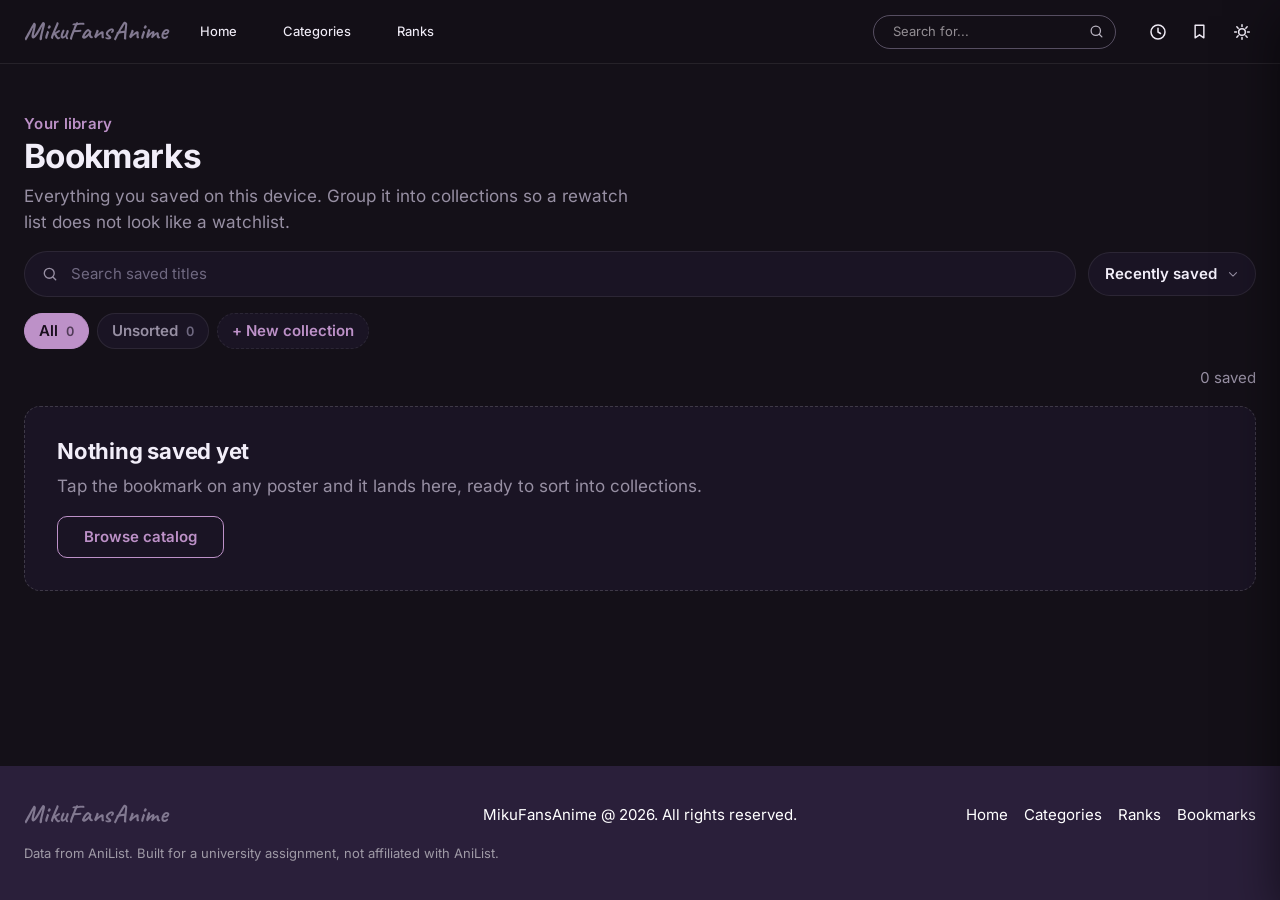
<file: saved.html>
<!doctype html>
<html lang="en">
  <head>
    <meta charset="utf-8" />
    <meta name="viewport" content="width=device-width, initial-scale=1" />
    <script>
      // Read the saved theme before the stylesheets paint: a light page must not flash dark.
      try {
        if (localStorage.getItem('mf.theme') === 'light') document.documentElement.dataset.theme = 'light';
      } catch (err) {}
    </script>
    <title>Bookmarks · MikuFansAnime</title>
    <meta
      name="description"
      content="Everything you bookmarked, sorted into collections on this device."
    />
    <link rel="preload" href="fonts/inter-var.woff2" as="font" type="font/woff2" crossorigin />
    <link rel="stylesheet" href="css/tokens.css" />
    <link rel="stylesheet" href="css/style.css" />
  </head>
  <body class="page-saved">
    <a class="skip-link" href="#main">Skip to content</a>

    <header class="site-header">
      <div class="site-header__inner">
        <a class="brand" href="index.html">MikuFansAnime</a>

        <nav class="site-nav" aria-label="Main">
          <a class="site-nav__link" href="index.html">Home</a>
          <a class="site-nav__link" href="catalog.html">Categories</a>
          <a class="site-nav__link" href="rankings.html">Ranks</a>
        </nav>

        <div class="header-tools">
          <form class="nav-search" role="search" action="catalog.html" method="get">
            <label class="visually-hidden" for="q">Search anime</label>
            <input
              class="nav-search__input"
              id="q"
              name="q"
              type="search"
              placeholder="Search for..."
              autocomplete="off"
            />
            <button class="nav-search__go" type="submit">
              <svg width="17" height="17" viewBox="0 0 24 24" aria-hidden="true" fill="none" stroke="currentColor" stroke-width="1.8" stroke-linecap="round"><circle cx="11" cy="11" r="6.6"/><path d="m19.6 19.6-3.4-3.4"/></svg>
              <span class="visually-hidden">Search</span>
            </button>
          </form>

          <!-- The render puts a magnifier first in the tools. Below 520 it opens the
               field in place, so the page can search without leaving. -->
          <button class="icon-btn nav-search-open" type="button" aria-expanded="false" title="Search anime">
            <svg width="18" height="18" viewBox="0 0 24 24" aria-hidden="true" fill="none" stroke="currentColor" stroke-width="1.8" stroke-linecap="round"><circle cx="11" cy="11" r="6.6"/><path d="m19.6 19.6-3.4-3.4"/></svg>
            <span class="visually-hidden">Search anime</span>
          </button>
          <button class="icon-btn nav-search-close" type="button" title="Close search">
            <svg width="18" height="18" viewBox="0 0 24 24" aria-hidden="true" fill="none" stroke="currentColor" stroke-width="1.8" stroke-linecap="round"><path d="M6 6l12 12M18 6 6 18"/></svg>
            <span class="visually-hidden">Close search</span>
          </button>

          <button
            class="icon-btn"
            type="button"
            id="open-recent"
            aria-expanded="false"
            aria-controls="recent-pop"
            title="Recently viewed"
          >
            <svg width="20" height="20" viewBox="0 0 24 24" aria-hidden="true" fill="none" stroke="currentColor" stroke-width="1.8" stroke-linecap="round"><circle cx="12" cy="12" r="8.4"/><path d="M12 7.6V12l3 1.8"/></svg>
            <span class="visually-hidden">Recently viewed</span>
          </button>

          <button
            class="icon-btn"
            type="button"
            id="open-bookmarks"
            aria-expanded="false"
            aria-controls="bookmark-drawer"
            title="Bookmarks"
          >
            <svg width="19" height="19" viewBox="0 0 24 24" aria-hidden="true" fill="none" stroke="currentColor" stroke-width="1.8" stroke-linejoin="round"><path d="M6.5 4h11v16l-5.5-3.8L6.5 20z"/></svg>
            <span class="visually-hidden">Bookmarks</span>
          </button>

          <button
            class="icon-btn theme-toggle"
            type="button"
            data-theme-toggle
            aria-pressed="false"
            aria-label="Switch to light theme"
            title="Light theme"
          >
            <svg class="theme-toggle__sun" width="20" height="20" viewBox="0 0 24 24" aria-hidden="true" fill="none" stroke="currentColor" stroke-width="1.8" stroke-linecap="round"><circle cx="12" cy="12" r="4"/><path d="M12 3.2v2.2M12 18.6v2.2M3.2 12h2.2M18.6 12h2.2M5.8 5.8l1.6 1.6M16.6 16.6l1.6 1.6M18.2 5.8l-1.6 1.6M7.4 16.6l-1.6 1.6"/></svg>
            <svg class="theme-toggle__moon" width="19" height="19" viewBox="0 0 24 24" aria-hidden="true" fill="none" stroke="currentColor" stroke-width="1.8" stroke-linejoin="round"><path d="M20 14.6A8.4 8.4 0 0 1 9.4 4a8.6 8.6 0 1 0 10.6 10.6Z"/></svg>
            <span class="visually-hidden">Theme</span>
          </button>


          <div class="recent-pop" id="recent-pop" hidden></div>
        </div>
      </div>
    </header>

    <!-- Bookmarks page: the full list, with collections, rename, delete, move, search and sort.
         It shares one localStorage store with the header drawer, so either side updates the badge. -->
    <main id="main" class="container">
      <section class="saved" aria-labelledby="saved-title">
        <div class="saved__head">
          <p class="saved__kicker">Your library</p>
          <h1 class="saved__title" id="saved-title">Bookmarks</h1>
          <p class="saved__lede">
            Everything you saved on this device. Group it into collections so a
            rewatch list does not look like a watchlist.
          </p>
        </div>

        <div class="saved__bar">
          <div class="saved__search">
            <svg class="saved__search-icon" width="18" height="18" viewBox="0 0 24 24" aria-hidden="true" fill="none" stroke="currentColor" stroke-width="1.8" stroke-linecap="round"><circle cx="11" cy="11" r="6.6"/><path d="m19.6 19.6-3.4-3.4"/></svg>
            <label class="visually-hidden" for="saved-search">Search saved titles</label>
            <input
              class="saved__search-input"
              id="saved-search"
              type="search"
              placeholder="Search saved titles"
              autocomplete="off"
            />
          </div>

          <div class="saved__sort">
            <label class="visually-hidden" for="saved-sort">Sort bookmarks</label>
            <select class="saved__sort-select" id="saved-sort">
              <option value="recent">Recently saved</option>
              <option value="title">Title A–Z</option>
              <option value="score">Highest score</option>
            </select>
            <svg class="saved__sort-caret" width="14" height="14" viewBox="0 0 24 24" aria-hidden="true" fill="none" stroke="currentColor" stroke-width="1.8" stroke-linecap="round" stroke-linejoin="round"><path d="m6 9.5 6 6 6-6"/></svg>
          </div>
        </div>

        <div class="saved__collections">
          <div class="saved__chips" id="saved-chips" role="group" aria-label="Collections"></div>
          <div class="saved__manage" id="saved-manage" hidden>
            <button class="saved__manage-btn" type="button" id="rename-collection">
              Rename
            </button>
            <button
              class="saved__manage-btn saved__manage-btn--danger"
              type="button"
              id="delete-collection"
            >
              Delete
            </button>
          </div>
        </div>

        <div class="saved__meta">
          <p class="saved__status" id="saved-status" role="status" aria-live="polite"></p>
          <p class="saved__count" id="saved-count">0 saved</p>
        </div>

        <form class="saved__form" id="saved-form" hidden>
          <label class="visually-hidden" for="saved-form-name">Collection name</label>
          <input
            class="saved__form-input"
            id="saved-form-name"
            maxlength="40"
            placeholder="Collection name"
            autocomplete="off"
          />
          <button class="btn btn--accent" type="submit">Save</button>
          <button class="btn" type="button" id="saved-form-cancel">Cancel</button>
        </form>

        <div class="saved__confirm" id="saved-confirm" hidden>
          <p class="saved__confirm-text" id="saved-confirm-text"></p>
          <div class="saved__confirm-actions">
            <button class="btn" type="button" id="saved-confirm-cancel">Keep</button>
            <button class="btn saved__danger" type="button" id="saved-confirm-delete">
              Delete collection
            </button>
          </div>
        </div>

        <div class="grid" id="saved-grid" data-state="loading" aria-live="polite"></div>

        <div class="menu" id="saved-menu" role="menu" aria-label="Move to collection" hidden></div>
      </section>
    </main>

    <footer class="site-footer">
      <div class="site-footer__inner">
        <a class="brand brand--sm" href="index.html">
          MikuFansAnime
        </a>
        <p class="site-footer__copy">MikuFansAnime @ 2026. All rights reserved.</p>
        <nav class="site-footer__links" aria-label="Footer">
          <a href="index.html">Home</a>
          <a href="catalog.html">Categories</a>
          <a href="rankings.html">Ranks</a>
          <a href="saved.html" aria-current="page">Bookmarks</a>
        </nav>
      </div>
      <p class="site-footer__note">
        Data from <a href="https://anilist.co" rel="noopener">AniList</a>. Built
        for a university assignment, not affiliated with AniList.
      </p>
    </footer>

    <aside
      class="drawer"
      id="bookmark-drawer"
      data-open="false"
      aria-labelledby="drawer-title"
      inert
    >
      <div class="drawer__head">
        <h2 class="drawer__title" id="drawer-title">Bookmarks</h2>
        <button class="btn drawer__close" type="button" id="close-bookmarks">
          Close
        </button>
      </div>
      <ul class="drawer__list" id="bookmark-list">
        <li class="drawer__empty">
          Nothing saved yet. Tap Bookmark on any card.
        </li>
      </ul>
    </aside>
    <button
      class="drawer-backdrop"
      type="button"
      id="bookmark-backdrop"
      aria-label="Close bookmarks"
      hidden
    ></button>

    <button class="to-top" type="button" id="to-top" hidden>Back to top</button>

    <nav class="tabbar" aria-label="Mobile">
      <a class="tabbar__item" href="index.html">
        <span class="tabbar__icon" aria-hidden="true"><svg width="20" height="20" viewBox="0 0 24 24" aria-hidden="true" fill="none" stroke="currentColor" stroke-width="1.8" stroke-linejoin="round" stroke-linecap="round"><path d="M4.4 10.2 12 4.4l7.6 5.8V19.6H4.4z"/><path d="M9.8 19.6v-4.8h4.4v4.8"/></svg></span>
        Home
      </a>
      <a class="tabbar__item" href="catalog.html">
        <span class="tabbar__icon" aria-hidden="true"><svg width="20" height="20" viewBox="0 0 24 24" aria-hidden="true" fill="none" stroke="currentColor" stroke-width="1.8" stroke-linejoin="round" stroke-linecap="round"><path d="M4.4 5.6h15.2l-5.8 6.8v5.4l-3.6 2v-7.4z"/></svg></span>
        Catalog
      </a>
      <a class="tabbar__item" href="rankings.html">
        <span class="tabbar__icon" aria-hidden="true"><svg width="20" height="20" viewBox="0 0 24 24" aria-hidden="true" fill="none" stroke="currentColor" stroke-width="1.8" stroke-linecap="round"><path d="M5.2 19.4v-5.6"/><path d="M12 19.4V9"/><path d="M18.8 19.4V4.6"/></svg></span>
        Rankings
      </a>
      <a class="tabbar__item" href="saved.html" aria-current="page">
        <span class="tabbar__icon" aria-hidden="true"><svg width="20" height="20" viewBox="0 0 24 24" aria-hidden="true" fill="none" stroke="currentColor" stroke-width="1.8" stroke-linejoin="round"><path d="M6.5 4h11v16l-5.5-3.8L6.5 20z"/></svg></span>
        Saved
      </a>
    </nav>

    <script src="vendor/gsap.min.js"></script>
    <script src="vendor/ScrollTrigger.min.js"></script>
    <script src="vendor/MotionPathPlugin.min.js"></script>
    <script src="vendor/Draggable.min.js"></script>
    <script type="module" src="js/motion.js"></script>
    <script type="module" src="js/theme.js"></script>
    <script type="module" src="js/saved.js"></script>
    <script type="module" src="js/search.js"></script>
  </body>
</html>
</file>
<file: css/tokens.css>
/* css/tokens.css - design tokens
 * Values only, no selectors. Change the look here first instead of hunting magic
 * numbers in style.css. 8px spacing scale; body colour #978FA3 comes from the PRD.
 * Breakpoints are hard-coded inside media queries (CSS variables cannot be used in
 * a query): <600 mobile / 600-991 tablet / >=992 desktop.
 */

/* Inter, latin subset, 48KB variable font: self-hosted rather than pulled from a
 * third-party CDN, and one file covers weights 100-900. */
@font-face {
  font-family: "Inter";
  font-style: normal;
  font-weight: 100 900;
  font-display: swap;
  src: url("../fonts/inter-var.woff2") format("woff2");
  unicode-range: U+0000-00FF, U+0131, U+0152-0153, U+02BB-02BC, U+02C6, U+02DA, U+02DC, U+0304, U+0308, U+0329, U+2000-206F, U+20AC, U+2122, U+2191, U+2193, U+2212, U+2215, U+FEFF, U+FFFD;
}

/* Brand wordmark: mockup uses a handwriting brush face, not the body font.
 * Caveat 700 is the closest match for stroke shape and rhythm, 24KB, self-hosted. */
@font-face {
  font-family: "Caveat";
  font-style: normal;
  font-weight: 700;
  font-display: swap;
  src: url("../fonts/caveat-700.woff2") format("woff2");
  unicode-range: U+0000-00FF, U+0131, U+0152-0153, U+02BB-02BC, U+02C6, U+02DA, U+02DC, U+0304, U+0308, U+0329, U+2000-206F, U+20AC, U+2122, U+2191, U+2193, U+2212, U+2215, U+FEFF, U+FFFD;
}

:root {
  /* ---- colour roles (match the submitted PRD / Figma system: bg #141018, surface #1A1424, accent #BD91C8) ---- */
  --bg: #141018; /* page base */
  --bg-soft: #17121F; /* band under the hero, between bg and surface */
  --surface: #1A1424; /* cards, panels */
  --surface-2: #231B2F; /* hover states and inputs, one step above surface */
  --main: #2A1F3A; /* the PRD's main colour; the whole footer band uses it */
  --line: rgba(255, 255, 255, 0.08);
  --line-strong: rgba(255, 255, 255, 0.16);

  --text: #f2eef9; /* primary text: headings and emphasis */
  --text-muted: #978fa3; /* body and secondary text (PRD; >= 4.5:1 on bg and surface) */
  --text-dim: #6f6880; /* placeholders and disabled states */

  --accent: #BD91C8; /* primary accent used as text: links, current page, hover (PRD accent) */
  /* Fill and ink are separate roles: one value cannot stay legible as text and as a plate.
     In the dark theme they are the submitted accent pair; the light theme moves each one. */
  --accent-fill: #BD91C8; /* chips, buttons, badges: a surface that carries ink */
  --accent-ink: #1A0F1E; /* text on accent-fill: deep ink, keeps contrast */
  --accent-soft: rgba(189, 145, 200, 0.16);
  --on-art-accent: #BD91C8; /* accent drawn over artwork, where page tokens do not apply */
  --brand: rgb(130 121 145);
  --text-soft: rgba(242, 238, 249, 0.78); /* card titles: one step below body text */
  --icon: #efeaf5;
  --search-line: rgb(180 164 200 / 0.42);
  --search-placeholder: rgb(196 190 196 / 0.72);
  --search-go: rgb(214 208 222 / 0.85);
  --header-glass: rgb(10 8 14 / 0.42);
  --header-glass-stuck: rgb(10 8 14 / 0.72);
  --header-blur: blur(14px) saturate(115%) brightness(0.86);
  --scrim: rgb(8 6 12 / 0.62);
  --scrim-strong: rgba(0, 0, 0, 0.55);
  --skeleton-hi: #2c2339;
  --footer-text: #fff;
  --footer-note: rgb(255 255 255 / 0.55);
  --danger-ink: #f87171;
  --danger-fill: #f87171;
  --danger-on-fill: #170f16;
  --focus: #8b7bf7; /* focus ring, kept distinct from the accent */
  --ok: #4ec9a4;
  --warn: #f0b456;
  --danger: #ff6b6b;

  /* ---- spacing (8px scale) ---- */
  --sp-1: 4px;
  --sp-2: 8px;
  --sp-3: 12px;
  --sp-4: 16px;
  --sp-5: 24px;
  --sp-6: 32px;
  --sp-7: 48px;
  --sp-8: 64px;
  --sp-9: 96px;

  /* ---- type scale / line height ---- */
  --fs-xs: 13px;
  --fs-sm: 15px;
  --fs-md: 17px;
  --fs-lg: 22px;
  --fs-xl: clamp(24px, 2.4vw, 32px);
  --fs-2xl: clamp(32px, 4vw, 48px);
  --fs-3xl: clamp(40px, 6vw, 72px);

  --lh-tight: 1.15;
  --lh-snug: 1.35;
  --lh-body: 1.6;

  --tracking-wide: 0.08em;

  /* ---- radii / shadows ---- */
  --r-sm: 6px;
  --r-md: 10px;
  --r-lg: 16px;
  --r-pill: 999px;

  --shadow-1: 0 1px 2px rgba(0, 0, 0, 0.4);
  --shadow-2: 0 8px 24px rgba(0, 0, 0, 0.45);
  --shadow-3: 0 16px 48px rgba(0, 0, 0, 0.55);

  /* ---- layout ---- */
  /* The handoff lays out 1200 centred. Widening to 1560 like cycani was tried and
     reverted: the design's whitespace and line breaks assume 1200. */
  --container: clamp(1200px, 50vw + 600px, 1440px);
  --gutter: var(--sp-5); /* drops to 16px on mobile via media query */
  --header-h: 64px;
  --tabbar-h: 56px; /* phone tab bar height; body reserves this much padding */
  --card-cover-ratio: 3 / 4; /* covers are uniformly 2:3 */

  /* ---- layers ---- */
  --z-header: 100;
  --z-tabbar: 100;
  --z-drawer: 200;
  --z-toast: 300;

  /* ---- motion (GSAP drives the tweens but CSS transitions reuse these) ---- */
  --t-fast: 120ms;
  --t-base: 200ms;
  --t-slow: 320ms;
  --ease: cubic-bezier(0.2, 0.6, 0.2, 1);

  /* ---- fonts ---- */
  --font-sans: "Inter", "Segoe UI", "Noto Sans SC", system-ui, -apple-system, sans-serif;
  --font-display: "Inter", "Segoe UI", "Noto Sans SC", system-ui, sans-serif;
  --font-brand: "Caveat", "Segoe Script", cursive;
}

/* Light theme: Hatsune Miku's teal and pink instead of the PRD's night purple.
   Every colour role is restated, so a component only has to use tokens to follow the switch.
   Artwork overlays are not here: white text on a poster stays white on a poster. */
[data-theme="light"] {
  --bg: #E7F3F1;
  --bg-soft: #DDF0ED;
  --surface: #FBFEFD;
  --surface-2: #D8ECE9;
  --main: #CFE8E4;
  --line: rgba(16, 74, 75, 0.12);
  --line-strong: rgba(16, 74, 75, 0.24);

  --text: #113033;
  --text-muted: #44666A;
  --text-dim: #6E8D8F;
  --text-soft: #2E5154;

  --accent: #0A7A76;
  --accent-fill: #39C5BB;
  --accent-ink: #06302E;
  --accent-soft: rgba(10, 122, 118, 0.12);
  --on-art-accent: #6FE7DA;
  --brand: #0A7A76;
  --icon: #113033;
  --search-line: rgba(16, 74, 75, 0.3);
  --search-placeholder: #6E8D8F;
  --search-go: #44666A;

  /* Over the home artwork the glass stays dark, like a photo caption; it turns to light
     glass only once the page scrolls under it (.is-stuck). White glyphs need that floor. */
  --header-glass: rgb(10 8 14 / 0.42);
  --header-glass-stuck: rgb(244 251 251 / 0.92);
  --header-blur: blur(14px) saturate(115%) brightness(0.86);
  --scrim: rgb(16 40 40 / 0.38);
  --scrim-strong: rgba(16, 40, 40, 0.34);
  --skeleton-hi: #CFECE9;
  --footer-text: #113033;
  --footer-note: #44666A;

  --danger-ink: #C62828;
  --danger-fill: #D93A3A;
  --danger-on-fill: #FFFFFF;
  --focus: #0A7A76;
  --ok: #0C7A5B;
  --warn: #9A6410;
  --danger: #C62828;
}

/* Reduced motion: every transition collapses, and motion.js checks the same query */
@media (prefers-reduced-motion: reduce) {
  :root {
    --t-fast: 0ms;
    --t-base: 0ms;
    --t-slow: 0ms;
  }
}
</file>
<file: css/style.css>
/* css/style.css - type, components, the four states, responsive rules
 * Depends on tokens.css; use variables, never hard-coded colours or spacing.
 * Structure mirrors index.html: header / hero / four sections / footer / tab bar / bookmark drawer.
 */

/* ---------------------------------------------------------------- reset-lite */
*,
*::before,
*::after {
  box-sizing: border-box;
}

html {
  -webkit-text-size-adjust: 100%;
  color-scheme: dark;
}

body,
h1,
h2,
h3,
h4,
p,
figure,
ul,
ol {
  margin: 0;
}

ul,
ol {
  padding: 0;
  list-style: none;
}

img {
  display: block;
  max-width: 100%;
  height: auto;
}

button,
input,
select,
textarea {
  font: inherit;
  color: inherit;
}

a {
  color: inherit;
  text-decoration: none;
}

:focus-visible {
  outline: 2px solid var(--focus);
  outline-offset: 2px;
  border-radius: var(--r-sm);
}

/* ---------------------------------------------------------------- base type */
body {
  min-height: 100dvh;
  background: var(--bg);
  color: var(--text-muted);
  font-family: var(--font-sans);
  font-size: var(--fs-md);
  line-height: var(--lh-body);
  /* the floating tab bar sits 10px off the bottom; clear that gap too */
  padding-block-end: calc(var(--tabbar-h) + var(--sp-4) + 10px + env(safe-area-inset-bottom, 0px));
}

h1,
h2,
h3 {
  color: var(--text);
  font-family: var(--font-display);
  line-height: var(--lh-tight);
  font-weight: 700;
  letter-spacing: -0.01em;
}

.container {
  width: min(100% - 2 * var(--gutter), var(--container));
  margin-inline: auto;
}

.visually-hidden {
  position: absolute;
  width: 1px;
  height: 1px;
  margin: -1px;
  padding: 0;
  overflow: hidden;
  clip-path: inset(50%);
  white-space: nowrap;
  border: 0;
}

.skip-link {
  position: absolute;
  top: -100%;
  left: var(--sp-4);
  z-index: var(--z-toast);
  padding: var(--sp-2) var(--sp-4);
  background: var(--accent-fill);
  color: var(--accent-ink);
  border-radius: var(--r-md);
  font-weight: 600;
}

.skip-link:focus {
  top: var(--sp-2);
}

/* ---------------------------------------------------------------- header */
/* Header from the mockup: brush wordmark, plain nav text with the current page
   dimmed, and one wide search pill plus three bare icons. */
.site-header {
  position: sticky;
  top: 0;
  z-index: var(--z-header);
  min-height: var(--header-h);
  display: flex;
  align-items: center;
  background: color-mix(in srgb, var(--bg) 82%, transparent);
  backdrop-filter: blur(12px);
  border-block-end: 1px solid var(--line);
}

/* Joined to the search strip (catalog): both are the same pane of glass, so the
   divider is dropped here and only the strip keeps its own bottom edge. */
.site-header--joined {
  border-block-end-color: transparent;
}

.site-header__inner {
  display: flex;
  align-items: center;
  gap: var(--sp-4);
  width: min(100% - 2 * var(--gutter), var(--container));
  margin-inline: auto;
  padding-block: 10px;
}

.brand {
  display: inline-flex;
  align-items: baseline;
  gap: var(--sp-2);
  color: var(--brand);
  font-family: var(--font-brand);
  font-size: 25px;
  font-weight: 700;
  line-height: 1;
  letter-spacing: 0.03em;
}

.brand__mark {
  display: none;
}

.site-nav {
  display: none; /* tab bar on mobile; links only from desktop up */
  gap: 46px;
  /* Mockup gap from wordmark to "Home": 16 + 24 here + no padding, about 40px. */
  margin-inline-start: var(--sp-4);
}

.site-nav__link {
  padding-block: 6px;
  color: var(--text);
  font-size: 13px;
  font-weight: 450;
  transition: color var(--t-fast) var(--ease);
}

.site-nav__link:hover {
  color: var(--accent);
}

/* Mockup gives the current page no special shape (no pill, no colour), so
   colour is the only marker. Keep the link itself plain. */
.site-nav__link[aria-current="page"] {
  color: var(--accent);
}

/* ---------------------------------------------------------------- header tools */
.header-tools {
  display: flex;
  align-items: center;
  gap: 12px;
  margin-inline-start: auto;
}

.nav-search {
  display: flex;
  align-items: center;
  margin-inline-end: 14px;
  width: clamp(200px, 19vw, 264px);
  height: 34px;
  padding-inline: 17px 7px;
  border: 1px solid var(--search-line);
  border-radius: var(--r-pill);
  background: transparent;
  transition: border-color var(--t-fast) var(--ease);
}

.nav-search:focus-within {
  border-color: var(--accent);
}

.nav-search__input {
  flex: 1 1 auto;
  min-width: 0;
  border: 0;
  background: none;
  color: var(--text);
  font: inherit;
  font-size: 13px;
}

.nav-search__input::placeholder {
  color: var(--search-placeholder);
}

.nav-search__input:focus-visible {
  outline: none;
}

.nav-search__go {
  display: grid;
  place-items: center;
  flex: none;
  width: 26px;
  height: 26px;
  border: 0;
  border-radius: 50%;
  background: none;
  color: var(--search-go);
  cursor: pointer;
}

.nav-search__go:hover {
  color: var(--accent);
}

/* Bare glyphs: the mockup has no circular outline around the icons. */
.icon-btn {
  display: grid;
  place-items: center;
  flex: none;
  position: relative;
  width: 30px;
  height: 30px;
  border: 0;
  border-radius: 50%;
  background: none;
  color: var(--icon);
  cursor: pointer;
  transition: color var(--t-fast) var(--ease);
}

/* Saved count as a badge: the button is an icon, so a digit sits outside it
   rather than replacing the glyph. */
.icon-btn[data-count]:not([data-count="0"])::after {
  content: attr(data-count);
  position: absolute;
  inset-block-start: -3px;
  inset-inline-end: -6px;
  min-width: 16px;
  height: 16px;
  padding-inline: 4px;
  border-radius: var(--r-pill);
  background: var(--accent-fill);
  color: var(--accent-ink);
  font-size: 10px;
  font-weight: 700;
  line-height: 16px;
  text-align: center;
}

.icon-btn:hover,
.icon-btn[aria-expanded="true"] {
  color: var(--accent);
}

/* Clock = recently viewed. Opens a small popover. */
.recent-pop {
  position: absolute;
  inset-block-start: calc(var(--header-h) - 8px);
  inset-inline-end: var(--gutter);
  z-index: calc(var(--z-header) + 1);
  width: min(340px, calc(100vw - 32px));
  padding: var(--sp-2);
  border: 1px solid var(--line-strong);
  border-radius: var(--r-lg);
  background: var(--surface);
  box-shadow: 0 18px 40px rgb(0 0 0 / 0.45);
}

.recent-pop[hidden] {
  display: none;
}

.recent-pop__head {
  margin: 0;
  padding: var(--sp-2) var(--sp-3) var(--sp-1);
  color: var(--text-muted);
  font-size: var(--fs-xs);
  font-weight: 600;
  letter-spacing: 0.04em;
  text-transform: uppercase;
}

.recent-pop__list {
  display: grid;
  gap: 2px;
  margin: 0;
  padding: 0;
  list-style: none;
}

.recent-pop__link {
  display: grid;
  grid-template-columns: 34px minmax(0, 1fr);
  align-items: center;
  gap: var(--sp-3);
  padding: var(--sp-2);
  border-radius: var(--r-md);
  color: var(--text);
  font-size: var(--fs-sm);
}

.recent-pop__link:hover,
.recent-pop__link:focus-visible {
  background: var(--surface-2);
  color: var(--accent);
}

.recent-pop__link img {
  width: 34px;
  height: 45px;
  border-radius: 6px;
  object-fit: cover;
}

.recent-pop__empty {
  padding: var(--sp-2) var(--sp-3) var(--sp-3);
  color: var(--text-muted);
  font-size: var(--fs-sm);
}

/* ---------------------------------------------------------------- hero */
/* The home header sits on top of the hero (as in the design); other pages keep a normal sticky one. */
.page-hero .site-header {
  position: absolute;
  inset-block-start: 0;
  inset-inline: 0;
  background: transparent;
  border-block-end: 0;
  backdrop-filter: none;
}

/* White links over artwork: shadow the text instead of dimming the image. */
.page-hero .site-header .site-nav__link {
  text-shadow: 0 1px 3px rgb(10 8 14 / 0.62), 0 1px 14px rgb(10 8 14 / 0.5);
}

.hero {
  /* cycani's rule: hero height is 60vw (measured 486 at 800 wide, 531 at 877). Copy and
     posters sit on the image bottom-aligned while the artwork covers the whole band. */
  position: relative;
  display: grid;
  grid-template-areas: "hero";
  min-height: clamp(360px, 60vw, 980px);
  padding-block: 0;
  /* Panels sit right under the hero with one step of spacing (the design keeps them close). */
  margin-block-end: var(--sp-3);
  overflow: hidden;
  isolation: isolate;
}

/* Wide windows scale with width (60vw) but cap at "one screen minus 40px", the way cycani
   does (813 at 1400, 907 at 1600, 1048 at 2200) rather than filling the screen. The 40px
   shows a sliver of the next section and keeps the poster title off the fold. */
@media (min-width: 1200px) {
  .hero {
    /* cycani again: desktop height follows width at 16:9, capped by the viewport (they use
       max-h-[100dvh]), so once the window is wider than 16:9 the hero is a full screen. The
       60vw rule stays, the -40px and 980 caps go, and the 560 floor holds short windows. */
    min-height: max(560px, min(60vw, 100dvh));
  }

}

/* Wide and short windows (external monitors): hero content alone is 600-odd tall, so
   trim the vertical padding a step to keep the title off the fold. */
@media (min-width: 1200px) and (max-height: 640px) {
  .hero__body {
    padding-block: calc(var(--header-h) + var(--sp-4)) var(--sp-3);
  }
}

/* The image sets the height in flow: 16:9, cut at one screen,
   so the poster never drops past the fold as half a card. */
.hero__media {
  /* height of the bottom fade: poster title plus the gap under it, which the gradient carries. */
  --hero-fade: 190px;
  grid-area: hero;
  position: relative;
  inset: auto;
  z-index: 0;
  width: 100%;
  aspect-ratio: 3 / 4;
  background: linear-gradient(140deg, var(--surface-2), var(--bg));
}

/* Desktop: artwork covers the whole band (cycani's full-bleed illustration); height comes from 60vw. */
@media (min-width: 640px) {
  .hero__media {
    position: absolute;
    inset: 0;
    aspect-ratio: auto;
  }
}

.hero__img {
  position: absolute;
  inset: 0;
  z-index: 0;
  width: 100%;
  height: 100%;
  object-fit: cover;
  object-position: center 20%;
  /* Swap timing copied from cycani: both layers shift 4% and scale to 1.02 while cross-fading
     over 650ms with cubic-bezier(.4,0,.2,1) - a light drift, not a slide. --zoom trims the
     PV badge out of frame, --pop is the 2% used during a swap. */
  transform: translateX(var(--slide, 0%)) scale(calc(var(--zoom, 1) * var(--pop, 1)));
  opacity: var(--fade, 1);
  transition: transform 0.65s cubic-bezier(0.4, 0, 0.2, 1), opacity 0.65s cubic-bezier(0.4, 0, 0.2, 1);
  will-change: transform, opacity;
  backface-visibility: hidden;
}

/* The incoming frame stacks above the current one; hidden otherwise so it never eats clicks */
.hero__img--ghost {
  visibility: hidden;
  z-index: 1;
}

.hero__img {
  pointer-events: none;
}

.hero.is-sliding .hero__img--ghost {
  visibility: visible;
}

/* On swap, image and copy fade out, content changes, then both fade back; thumbnails stay put */
.hero__tags,
.hero__title,
.hero__lede {
  transition: opacity 0.38s ease, transform 0.38s ease;
}

.hero.is-swapping .hero__tags,
.hero.is-swapping .hero__title,
.hero.is-swapping .hero__lede {
  opacity: 0;
}

.hero.is-swapping .hero__tags,
.hero.is-swapping .hero__title,
.hero.is-swapping .hero__lede {
  transform: translateY(6px);
}

@media (prefers-reduced-motion: reduce) {
  .hero__img,
  .hero__tags,
  .hero__title,
  .hero__lede {
    transition: none;
  }

  .hero.is-swapping .hero__tags,
  .hero.is-swapping .hero__title,
  .hero.is-swapping .hero__lede {
    opacity: 1;
    transform: none;
  }
}

/* Light artwork makes white text unreadable, so the text half carries a dark gradient and
   the bottom fades into the page colour, which stops the thumbnails floating in air. */
/* The PV frame has a video badge baked into its corner. Scaling to 1.2 pushes it out of
   frame but enlarges the whole image 20% and crops the composition - not worth it here. */
.hero__img--pv {
  --zoom: 1;
  transform-origin: left center;
}

.hero__media::after {
  content: "";
  position: absolute;
  inset: 0;
  z-index: 3;
  pointer-events: none;
  /* cycani-style treatment: the illustration stays as it is, with a grainy frost on top.
     The blur only adds texture (7px, characters stay legible); the gradient below does the
     dimming. A faint wash under the frost keeps the text readable. */
  background:
    linear-gradient(0deg, rgb(10 8 14 / 0.42) 0 18%, rgb(10 8 14 / 0.18) 34%, rgb(10 8 14 / 0) 52%),
    /* grain: an SVG noise tile inside the mask, the ink of frosted glass */
    url("data:image/svg+xml,%3Csvg xmlns='http://www.w3.org/2000/svg' width='180' height='180'%3E%3Cfilter id='n'%3E%3CfeTurbulence type='fractalNoise' baseFrequency='0.85' numOctaves='3' stitchTiles='stitch'/%3E%3C/filter%3E%3Crect width='180' height='180' filter='url(%23n)' opacity='0.34'/%3E%3C/svg%3E");
  background-blend-mode: normal, soft-light;
  backdrop-filter: blur(7px) saturate(108%) brightness(0.8);
  -webkit-backdrop-filter: blur(7px) saturate(108%) brightness(0.8);
  /* the mask fades the frost upward so there is no hard edge against the artwork */
  /* A clear band at the bottom: the last few rows are the gradient alone, matching the page
     colour, otherwise the frost dims right to the edge and leaves a seam with the next section. */
  mask-image: linear-gradient(0deg, transparent 0 4%, #000 12% 24%, rgb(0 0 0 / 0.6) 38%, transparent 56%);
  -webkit-mask-image: linear-gradient(0deg, transparent 0 4%, #000 12% 24%, rgb(0 0 0 / 0.6) 38%, transparent 56%);
}

/* The gradient under the frost: it takes the artwork down to the page colour and the frost
   blurs it, so the two blocks meet without a seam. Below ::after in z-order. */
.hero__media::before {
  content: "";
  position: absolute;
  inset: 0;
  /* the ghost frame of a swap is z-index 1, so this layer must sit above it, or the gradient
     gets covered mid-fade and the swap looks like a disappear-and-reappear. */
  z-index: 2;
  pointer-events: none;
  /* hold the page colour for the bottom ~10% and ramp above it: a wide slope into the next section. */
  background: linear-gradient(
    0deg,
    var(--bg) 0 10%,
    rgb(10 8 14 / 0.58) 22%,
    rgb(10 8 14 / 0.2) 34%,
    rgb(10 8 14 / 0) 46%
  );
}

.hero__body {
  /* copy and thumbnails sit on the artwork (same grid cell, bottom-aligned). */
  grid-area: hero;
  align-self: end;
  position: relative;
  inset: auto;
  z-index: 1;
  /* cycani keeps ~52px between the title and the hero edge; the nav bar and a step of spacing sit above. */
  padding-block: calc(var(--header-h) + var(--sp-4)) var(--sp-4);
}

/* With the hero filling a screen, the copy block hugs the bottom (16px), which puts its top
   below the midpoint on a 1080-tall window. Scale the bottom gap with viewport height to
   lift the block 20-30px; short windows move hardly at all. */
@media (min-width: 1200px) {
  .hero__body {
    padding-block-end: clamp(var(--sp-4), 4vh, 48px);
  }
}

.hero__tags {
  display: flex;
  flex-wrap: wrap;
  gap: 6px;
  margin-block-end: var(--sp-3);
}

.hero__tag {
  /* The design's filled --surface read as three black patches on a bright illustration;
     translucent dark plus a hairline keeps the text white and lets the artwork through. */
  padding: 4px 12px;
  border: 1px solid rgb(255 255 255 / 0.18);
  border-radius: var(--r-pill);
  background: rgb(10 8 14 / 0.38);
  backdrop-filter: blur(6px);
  color: #fff;
  font-size: var(--fs-xs);
  font-weight: 600;
  line-height: 19px;
}

.hero__title {
  max-width: 280px;
  margin: 0;
  color: #fff;
  font-size: 1.25rem;
  line-height: 1.2;
  letter-spacing: -0.02em;
  /* with no dimming at the top the title lands on light artwork; a tight shadow holds
     the letters and a wide one anchors the block. */
  text-shadow: 0 1px 3px rgb(0 0 0 / 0.6), 0 2px 18px rgb(0 0 0 / 0.6), 0 4px 34px rgb(0 0 0 / 0.45);
}

/* The title is the link to the detail page (cycani does the same); underline only on hover/focus. */
.hero__title-link {
  color: inherit;
  text-decoration: none;
}

.hero__title-link:hover,
.hero__title-link:focus-visible {
  text-decoration: underline;
  text-underline-offset: 4px;
}

.hero__lede {
  display: -webkit-box;
  max-width: 58ch;
  margin-block: var(--sp-2) var(--sp-6);
  overflow: hidden;
  /* the design's synopsis is muted grey-purple (sampled rgb(138,129,152)), a step below white. */
  /* On light artwork (wedding dress, white shirt) muted grey dissolves, so body text gains a
     weight, a lighter value, and two shadows: a tight one for bright areas and a wide one for
     the rest. */
  color: rgb(246 242 252 / 0.94);
  font-size: 15px;
  font-weight: 600;
  line-height: 1.45;
  text-shadow: 0 1px 2px rgb(0 0 0 / 0.85), 0 2px 18px rgb(0 0 0 / 0.9);
  -webkit-box-orient: vertical;
  -webkit-line-clamp: 2;
}

/* Bold gets no extra white stroke: the paragraph is already bold, and more weight looks uneven. */
.hero__lede strong {
  font-weight: inherit;
  color: inherit;
}

.hero__arrow {
  /* the swap arrows sit on the hero's vertical centre, one per side */
  position: absolute;
  top: 50%;
  bottom: auto;
  z-index: 3;
  z-index: 2;
  display: grid;
  place-items: center;
  width: 34px;
  height: 34px;
  border: 1px solid rgb(255 255 255 / 0.26);
  border-radius: 50%;
  background: rgb(10 8 14 / 0.3);
  color: #fff;
  font-size: 1.2rem;
  line-height: 1;
  cursor: pointer;
  translate: 0 -50%;
}

.hero__arrow:hover {
  border-color: var(--on-art-accent);
  color: var(--on-art-accent);
}

.hero__arrow--prev { left: var(--sp-4); }
.hero__arrow--next { right: var(--sp-4); }

/* thumbnails sit under the copy on the left, as in the design (they used to float bottom-right) */
.hero__thumbs {
  display: flex;
  /* the gap is ~10.8% of a thumbnail's width, the way cycani measures it: 21.6px for a 199px thumbnail at 1440 */
  gap: clamp(12px, 1.5vw, 24px);
  margin: 0;
  padding: 0;
  list-style: none;
}

/* the border wraps the poster only; the title sits outside so it never looks clipped */
.hero__thumb-btn {
  display: block;
  padding: 0;
  border: 0;
  background: none;
  color: inherit;
  cursor: pointer;
  transition: transform 0.2s cubic-bezier(0.4, 0, 0.2, 1);
}

/* the poster gets its own clipping layer so hover can scale it while the frame stays put */
.hero__thumb-frame {
  display: block;
  width: clamp(96px, 13.8vw, 214px);
  aspect-ratio: 3 / 4;
  overflow: hidden;
  border: 1px solid rgb(255 255 255 / 0.18);
  border-radius: 8px;
  transition: border-color 0.18s ease, box-shadow 0.18s ease;
}

.hero__thumb-btn img {
  display: block;
  width: 100%;
  height: 100%;
  object-fit: cover;
  transition: transform 0.3s cubic-bezier(0.4, 0, 0.2, 1);
}

/* pointer devices: the poster scales 4% and the block lifts 2px (cycani's numbers) */
@media (hover: hover) and (prefers-reduced-motion: no-preference) {
  .hero__thumb-btn:hover img,
  .hero__thumb-btn:focus-visible img {
    transform: scale(1.04);
  }

  .hero__thumb-btn:hover,
  .hero__thumb-btn:focus-visible {
    transform: translateY(-2px);
  }
}

.hero__thumb-name {
  display: -webkit-box;
  max-width: clamp(96px, 13.8vw, 214px);
  overflow: hidden;
  margin-block-start: 10px;
  color: rgb(242 238 249 / 0.72);
  font-size: 18px;
  font-weight: 400;
  line-height: 1.35;
  text-align: left;
  -webkit-box-orient: vertical;
  -webkit-line-clamp: 2;
  transition: color 0.18s ease;
}

/* the selected thumbnail takes an accent frame and accent text, 4px clear of the poster;
   outline plus offset draws it without adding layout or shrinking the image */
.hero__thumb.is-current .hero__thumb-name {
  color: var(--on-art-accent);
  font-weight: 600;
}

.hero__thumb-btn:hover .hero__thumb-name,
.hero__thumb-btn:focus-visible .hero__thumb-name {
  color: var(--on-art-accent);
}

/* the design keeps the wordmark alone; no square marker */
.site-header .brand__mark {
  display: none;
}

.hero__thumb.is-current .hero__thumb-frame {
  border-color: transparent;
  outline: 3px solid var(--on-art-accent);
  outline-offset: 2px;
  box-shadow: 0 16px 36px rgb(0 0 0 / 0.45);
}

.hero__thumb-btn:hover .hero__thumb-frame,
.hero__thumb-btn:focus-visible .hero__thumb-frame {
  border-color: var(--accent);
}

/* under 1200 the page has 16px gutters and the 34px arrows would land on the synopsis,
   so the copy block is inset by one arrow width and the arrows sit on the artwork edge */
@media (max-width: 1199px) {
  .hero__body {
    padding-inline: calc(var(--sp-4) + 34px);
  }
}

/* ---------------------------------------------------------------- shelves */
.pair {
  display: grid;
  grid-template-columns: repeat(2, minmax(0, 1fr));
  /* Mockup keeps 9px between the two panels */
  gap: 10px;
  margin-block-end: 64px;
}

/* Weekly and Ranks each own a panel: the design pairs them side by side rather than laying two tables on the page */
.pair > .shelf {
  margin-block-end: 0;
  padding: 20px;
  background: linear-gradient(
      180deg,
      color-mix(in srgb, var(--accent-fill) 18%, transparent),
      color-mix(in srgb, var(--accent-fill) 5%, transparent)
    ),
    var(--surface);
  border: 1px solid color-mix(in srgb, var(--accent-fill) 22%, transparent);
  border-radius: var(--r-lg);
}

/* the panel is the surface, so cards add neither background nor border - poster and text only */
.pair .card {
  background: none;
  border-color: transparent;
}

/* a boxless card floating up leaves a visible rectangle, so only the poster lifts and takes the shadow */
.pair .card:hover,
.pair .card:focus-within,
.shelf--wide .card:hover,
.shelf--wide .card:focus-within {
  border-color: transparent;
  box-shadow: none;
}

/* the card's own overflow does the rounding; the poster layer must not round separately,
   or the corners wobble as it scales */

/* hover feedback belongs to the poster scale; a card shadow would clip at the edge, so it is gone */


.pair .card__body {
  padding: var(--sp-2) 0 var(--sp-3);
}

.pair .card__save {
  margin-inline: 0;
}

.pair .shelf__grid {
  gap: 10px;
}

/* TV Shows / Movies speak the panel's language: no card background or border, poster and title straight on the page colour */
.shelf--wide .card {
  background: none;
  border-color: transparent;
}



.shelf--wide .card__body {
  /* cycani keeps 13px between poster and title at 194px wide; the same ratio gives 12 here */
  padding: var(--sp-3) 0 0;
}

.shelf--wide .card__title {
  font-size: 14px;
}

/* catalog, bookmarks and detail recommendations share this card language: no card box,
   poster and title straight on the page colour, same as the home shelves */
.grid > .card {
  background: none;
  border-color: transparent;
}

/* as on the home page, hover lifts the poster only; a boxless card would leave a rectangle */
.grid > .card:hover,
.grid > .card:focus-within {
  border-color: transparent;
  box-shadow: none;
}

/* with no card box the title loses its side padding, or the text sits inset from the poster */
.grid > .card .card__body {
  padding: var(--sp-3) 0 0;
}

/* the panel is half a screen wide and title, seven day chips and More share one line, so type and gaps drop a step */
.pair .shelf__title {
  font-size: 22px;
}

.pair .shelf__head {
  gap: var(--sp-1) var(--sp-2);
}

/* phones give the panel 328px: title and More take the first line and the day chips
   move to a second one, which avoids a three-line header */
@media (max-width: 659px) {
  .pair .shelf__head {
    display: grid;
    grid-template-columns: minmax(0, 1fr) auto;
    align-items: center;
    row-gap: var(--sp-2);
  }

  .pair .shelf__title {
    grid-area: 1 / 1;
  }

  .pair .shelf__more {
    grid-area: 1 / 2;
    justify-self: end;
  }

  .pair .chips {
    grid-area: 2 / 1 / 3 / 3;
    flex-wrap: wrap;
  }

  /* seven day chips have to fit 288px, so padding and gap shrink on phones; the selector
     is one step more specific so the later .pair .chip-chip does not win */
  .pair .chips {
    gap: 3px;
  }

  .pair .chips .chip-chip {
    padding: 3px 5px;
  }
}

.pair .chip-chip {
  padding: 3px 8px;
  font-size: 12px;
}

.pair .card__title {
  /* line height is 19px (see .card__title), so two lines are 38px; written at 22px it was 44,
     6px taller than the clip box, and a third line leaked through */
  min-height: 40px;
}

.shelf {
  /* Mockup leaves about 87px between blocks, from one block's bottom to the next heading */
  margin-block-end: 64px;
}

.shelf__head {
  display: flex;
  flex-wrap: wrap;
  align-items: center;
  gap: var(--sp-2) var(--sp-3);
  margin-block-end: var(--sp-3);
}

.shelf__title {
  margin: 0;
  /* Mockup sets section headings at 26px */
  font-size: 26px;
  letter-spacing: -0.01em;
}

.chips {
  display: flex;
  flex-wrap: wrap;
  min-width: 0;
  gap: 4px;
}

.chip-chip {
  padding: 4px 10px;
  border: 1px solid transparent;
  border-radius: var(--r-pill);
  background: none;
  color: var(--text-muted);
  font-family: inherit;
  font-size: var(--fs-xs);
  font-weight: 600;
  cursor: pointer;
}

.chip-chip:hover:not(:disabled) { color: var(--text); }

.chip-chip[aria-pressed="true"] {
  background: var(--accent-fill);
  color: var(--accent-ink);
}

.chip-chip:disabled {
  opacity: 0.4;
  cursor: not-allowed;
}

.shelf__more {
  flex: 0 0 auto;
  margin-inline-start: auto;
  color: var(--text-muted);
  font-size: var(--fs-sm);
  text-decoration: none;
}

.shelf__more:hover { color: var(--accent); }

.site-footer__copy,
.site-footer__links {
  color: var(--footer-text);
  font-size: var(--fs-sm);
}

.site-footer__links {
  display: flex;
  justify-self: end;
  gap: var(--sp-4);
}

.site-footer__links a {
  color: var(--footer-text);
  text-decoration: none;
}

.site-footer__links a:hover { color: var(--accent); }

.site-footer__note {
  width: min(100% - 2 * var(--gutter), var(--container));
  margin: var(--sp-4) auto 0;
  color: var(--footer-note);
  font-size: var(--fs-xs);
}

/* the footer wordmark keeps the header size; the design does not shrink it */
.brand--sm { font-size: 25px; }

/* Bookmark stays hidden on desktop until hover or keyboard focus. Touch has
   no hover, so it stays visible. The mockup card is only cover, title and score. */
.grid .card { position: relative; }

@media (min-width: 600px) {
  /* The base rule sets margin later in the file; the double class here outranks it. The icon sits top-left of the poster, opposite the score badge. */
  .grid .card__save {
    position: absolute;
    inset-block-start: 8px;
    inset-inline-start: 8px;
    z-index: 3;
    pointer-events: auto;
    display: grid;
    place-items: center;
    width: 30px;
    height: 30px;
    margin: 0;
    padding: 0;
    border: 0;
    border-radius: 9px;
    background: rgb(10 8 14 / 0.66);
    color: #f2eef9;
    opacity: 0;
    transition: opacity var(--t-base) var(--ease), background-color var(--t-fast) var(--ease),
      color var(--t-fast) var(--ease);
  }

  /* The base rule lives at the end of the file with the same two-segment specificity; the prefixed class wins. */
  .grid .card__save:hover,
  .grid .card__save:focus-visible {
    background: var(--accent-fill);
    color: var(--accent-ink);
  }

  .card:hover .card__save,
  .card:focus-within .card__save,
  .card__save:focus-visible {
    opacity: 1;
  }

  /* Saved state fills the icon, still only on hover - no permanent purple patch on every poster. */
  .grid .card__save[aria-pressed="true"] {
    background: var(--accent-fill);
    color: var(--accent-ink);
  }
}

.card__save[aria-pressed="true"] path {
  fill: currentColor;
}

/* Search bar: PRD #13 wants search always reachable on mobile. The sticky must hang on .search-bar, a direct child of body (outside .hero) - it used to hang off .search inside the hero and scrolled away with it. top uses the header height (--header-h 64) because the header is fixed at 0. */
.search-bar {
  position: sticky;
  top: var(--header-h);
  z-index: calc(var(--z-header) - 1);
  padding-block: var(--sp-3);
  /* Same recipe as .site-header: the two bars meet edge to edge, so a different alpha shows up as a step at the seam. */
  background: color-mix(in srgb, var(--bg) 82%, transparent);
  backdrop-filter: blur(12px);
  border-block-end: 1px solid var(--line);
}

.search-bar > .container {
  display: flex;
  justify-content: center;
}

/* Field: PRD #20 - 640px+ wide, 56px tall, 20px text. */
.search {
  flex: 1 1 auto;
  display: flex;
  gap: var(--sp-2);
  align-items: center;
  width: 100%;
  max-width: 720px;
  padding: var(--sp-1);
  background: var(--surface);
  border: 1px solid var(--line-strong);
  border-radius: var(--r-pill);
  box-shadow: var(--shadow-2);
}

.search:focus-within {
  border-color: var(--focus);
  box-shadow: var(--shadow-2), 0 0 0 3px color-mix(in srgb, var(--focus) 30%, transparent);
}

.search__label {
  position: absolute;
  width: 1px;
  height: 1px;
  overflow: hidden;
  clip-path: inset(50%);
}

.search__input {
  flex: 1 1 auto;
  min-width: 0;
  height: 56px;
  padding-inline: var(--sp-5);
  border: 0;
  border-radius: var(--r-pill);
  background: transparent;
  color: var(--text);
  font-size: var(--fs-lg); /* PRD #20：20px */
}

.search__input::placeholder {
  color: var(--text-muted);
}

/* The focus ring is drawn by the outer .search (purple border + 3px ring). A second outline on the input would nest another rounded ring inside the pill. */
.search__input:focus-visible {
  outline: none;
}

.search__submit {
  min-height: 48px;
  padding-inline: var(--sp-5);
  border: 0;
  border-radius: var(--r-pill);
  background: var(--accent-fill);
  color: var(--accent-ink);
  font-size: var(--fs-md);
  font-weight: 650;
  cursor: pointer;
}

.search__submit:hover {
  background: color-mix(in srgb, var(--accent) 88%, white);
}

/* On phones the bar has to stay in the first screen, so keep it low: 46px field + 40px button = one 62px band, the same height as the header. */
@media (max-width: 599px) {
  .search-bar {
    padding-block: var(--sp-2);
  }

  .search__input {
    height: 46px;
    padding-inline: var(--sp-3);
    font-size: var(--fs-sm);
  }

  .search__submit {
    min-height: 40px;
    padding-inline: var(--sp-3);
    font-size: var(--fs-sm);
  }
}

/* The phone home search band only shows under 520px; above that the header fits the field (see index.html). */
@media (min-width: 520px) {
  .search-bar--phone {
    display: none;
  }
}



/* ---------------------------------------------------------------- four sections */
main {
  display: flex;
  flex-direction: column;
  gap: var(--sp-6);
  padding-block: var(--sp-7);
}

.section__head {
  display: flex;
  align-items: baseline;
  gap: var(--sp-3);
  margin-block-end: var(--sp-4);
}

.section__title {
  font-size: var(--fs-xl);
}

.section__hint {
  color: var(--text-muted);
  font-size: var(--fs-sm);
}

.section__more {
  margin-inline-start: auto;
  color: var(--text-muted);
  font-size: var(--fs-sm);
  font-weight: 600;
}

.section__more:hover {
  color: var(--accent);
}

/* ---------------------------------------------------------------- card grid */
.grid {
  display: grid;
  grid-template-columns: repeat(1, minmax(0, 1fr));
  /* Mockup shows 10px, but cycani uses 10.8% of card width (194 card / 21 gap).
     At 1440 our card is 211 wide, and 10px is too tight. Gap follows columns. */
  gap: 10px;
}

/* The gap follows the column count: fewer, bigger cards get a looser gap. */
@media (min-width: 600px) {
  .grid {
    gap: 16px;
  }
}

@media (min-width: 992px) {
  .grid {
    gap: 20px;
  }
}

@media (min-width: 1280px) {
  .grid {
    gap: 24px;
  }
}

/* The four cards in a half-width panel are small already; keep the gap tight or a row will not fit. */
.pair .grid {
  gap: 10px;
}

/* Bookmarks reuses the same card and column ladder (6 / 4 / 3), with no row limit. */
#saved-grid {
  grid-template-columns: repeat(3, minmax(0, 1fr));
}

@media (min-width: 640px) {
  #saved-grid { grid-template-columns: repeat(4, minmax(0, 1fr)); }
}

@media (min-width: 1024px) {
  #saved-grid { grid-template-columns: repeat(6, minmax(0, 1fr)); }
}

/* This page often holds only a few cards; the footer should sit on the window bottom instead of floating mid-page. */
body.page-saved {
  display: flex;
  flex-direction: column;
}

body.page-saved main {
  flex: 1 0 auto;
}

/* Error and empty panels span the full row rather than one cell (1 / -1 is the whole row at a single column, harmless). */
.grid[data-state="error"] > .state,
.grid[data-state="empty"] > .state {
  grid-column: 1 / -1;
}

.card {
  position: relative;
  display: flex;
  flex-direction: column;
  background: var(--surface);
  border: 1px solid var(--line);
  border-radius: 10px; /* Mockup uses a small poster radius; 16px looks like a button. */
  overflow: hidden;
  transition: transform var(--t-base) var(--ease), border-color var(--t-base) var(--ease),
    box-shadow var(--t-base) var(--ease);
}

.card:hover,
.card:focus-within {
  transform: translateY(-4px);
  border-color: var(--line-strong);
  box-shadow: var(--shadow-2);
}

.card__link {
  display: flex;
  flex-direction: column;
  flex: 1;
}

/* The frame only clips: on hover the zoomed image must not spill onto the title. */
.card__frame {
  display: block;
  position: relative;
  overflow: hidden;
}

.card__cover {
  display: block;
  aspect-ratio: var(--card-cover-ratio); /* PRD #08: one 2:3 ratio everywhere. */
  width: 100%;
  object-fit: cover;
  background: var(--surface-2);
  /* cycani does group-hover scale 1.04 over 300ms; copy it. */
  transition: transform 0.3s cubic-bezier(0.4, 0, 0.2, 1);
}

/* Only zoom on real pointers, and never when reduced motion is requested. */
@media (hover: hover) and (prefers-reduced-motion: no-preference) {
  .card:hover .card__cover,
  .card:focus-within .card__cover {
    transform: scale(1.04);
  }
}

/* The overlay shares the cover ratio and anchors Bookmark at the poster's bottom-right on desktop; on phones it becomes display:contents so the button returns to flow under the title. */
.card__overlay {
  position: absolute;
  inset-block-start: 0;
  inset-inline: 0;
  aspect-ratio: var(--card-cover-ratio);
  z-index: 2;
  pointer-events: none;
}

.card__body {
  display: flex;
  flex-direction: column;
  gap: var(--sp-1);
  padding: var(--sp-3) var(--sp-3) var(--sp-4);
}

.card__title {
  display: -webkit-box;
  -webkit-line-clamp: 2;
  -webkit-box-orient: vertical;
  overflow: hidden;
  font-family: var(--font-sans);
  font-size: 14px;
  color: var(--text-soft); /* Mockup card title is one step dimmer than body text, not pure white. */
  font-weight: 400;
  line-height: 20px;
  transition: color 0.18s ease;
}

/* Hover or keyboard focus turns the title accent, the same feedback as header links and hero thumbnail names. */
.card:hover .card__title,
.card:focus-within .card__title {
  color: var(--accent);
}

/* The score sits top-right as a small badge (cycani style); Bookmark moved to the poster's bottom-right. */
.card__score {
  position: absolute;
  inset-block-start: 8px;
  inset-inline-end: 8px;
  z-index: 2;
  display: inline-flex;
  align-items: center;
  gap: 4px;
  padding: 2px 7px;
  border-radius: var(--r-sm);
  /* cycani's badge is translucent black with white text and a small TV glyph - quieter than a solid purple plate. */
  background: rgb(0 0 0 / 0.55);
  backdrop-filter: blur(4px);
  color: #fff;
  font-size: var(--fs-xs);
  font-weight: 600;
  font-variant-numeric: tabular-nums;
  line-height: 1.4;
}

.card__score svg {
  width: 11px;
  height: 11px;
  flex: 0 0 auto;
  opacity: 0.9;
}

/* Bookmark button: icon plus an aria-label carrying the title, state on aria-pressed. Floats top-left on the poster on desktop, returns under the title with .card__overlay on phones. */
.card__save {
  display: grid;
  place-items: center;
  width: 34px;
  height: 34px;
  margin: 0 var(--sp-3) var(--sp-3);
  padding: 0;
  border: 1px solid var(--line-strong);
  border-radius: 10px;
  background: transparent;
  color: var(--text-muted);
  cursor: pointer;
  transition: color var(--t-fast) var(--ease), border-color var(--t-fast) var(--ease),
    background-color var(--t-fast) var(--ease);
}

.card__save:hover {
  color: var(--text);
  background: var(--surface-2);
}

.card__save[aria-pressed="true"] {
  border-color: var(--accent);
  background: var(--accent-soft);
  color: var(--accent);
}

/*
   ---------------------------------------------------------------- four states
   loading: skeleton cards, the same size as real ones, so nothing jumps when data lands.
 */
.card--skeleton {
  pointer-events: none;
}

.card--skeleton .card__cover,
.card--skeleton .skeleton-line {
  background: linear-gradient(100deg, var(--surface-2) 20%, var(--skeleton-hi) 40%, var(--surface-2) 60%);
  background-size: 220% 100%;
  animation: shimmer 1.4s linear infinite;
}

.skeleton-line {
  height: 12px;
  margin-inline: var(--sp-3);
  border-radius: var(--r-sm);
}

.skeleton-line + .skeleton-line {
  margin-block-start: var(--sp-2);
}

.skeleton-line--short {
  width: 45%;
}

@keyframes shimmer {
  from {
    background-position: 120% 0;
  }
  to {
    background-position: -120% 0;
  }
}

@media (prefers-reduced-motion: reduce) {
  .card--skeleton .card__cover,
  .card--skeleton .skeleton-line {
    animation: none;
  }
}

/* success needs nothing extra; error and empty share the panel. */
.state {
  display: grid;
  gap: var(--sp-2);
  justify-items: start;
  padding: var(--sp-6);
  background: var(--surface);
  border: 1px dashed var(--line-strong);
  border-radius: var(--r-lg);
  
}

.state__title {
  font-size: var(--fs-lg);
}

.state__message {
  max-width: 60ch;
  color: var(--text-muted);
}

.state--error {
  border-color: color-mix(in srgb, var(--danger) 55%, transparent);
  background: color-mix(in srgb, var(--danger) 8%, var(--surface));
}

.state--error .state__title {
  color: var(--danger);
}

.state__action {
  margin-block-start: var(--sp-2);
}

/* ---------------------------------------------------------------- bookmarks drawer (PRD #06) */
.drawer {
  position: fixed;
  inset-block: 0;
  inset-inline-end: 0;
  z-index: var(--z-drawer);
  width: min(380px, 100%);
  display: flex;
  flex-direction: column;
  gap: var(--sp-3);
  padding: var(--sp-5);
  background: var(--bg-soft);
  border-inline-start: 1px solid var(--line-strong);
  box-shadow: var(--shadow-3);
  overflow-y: auto;
  transform: translateX(100%);
  transition: transform var(--t-base) var(--ease);
}

.drawer[data-open="true"] {
  transform: translateX(0);
}

.drawer__head {
  display: flex;
  align-items: center;
  gap: var(--sp-3);
}

.drawer__title {
  font-size: var(--fs-lg);
}

.drawer__close {
  margin-inline-start: auto;
}

.drawer__list {
  display: grid;
  gap: var(--sp-2);
}

.drawer__empty {
  color: var(--text-muted);
}

.drawer-backdrop {
  position: fixed;
  inset: 0;
  z-index: calc(var(--z-drawer) - 1);
  background: var(--scrim-strong);
  border: 0;
  cursor: pointer;
}

/*
   ---------------------------------------------------------------- mobile tab bar
   Layering: --z-tabbar 100 < --z-drawer 200, so drawers cover it. Only exists under 600px (hidden from 600 up in a media query), not mounted by JS. Floating glass bar: inset from three edges, rounded, blurring what is behind it rather than the page colour. The env() term clears the home-indicator area.
 */
.tabbar {
  position: fixed;
  inset-block-end: calc(env(safe-area-inset-bottom, 0px) + 10px);
  inset-inline: 12px;
  z-index: var(--z-tabbar);
  display: grid;
  grid-template-columns: repeat(4, 1fr);
  min-height: var(--tabbar-h);
  border: 1px solid var(--line);
  border-radius: 20px;
  background: color-mix(in srgb, var(--main) 58%, transparent);
  backdrop-filter: blur(18px) saturate(125%);
  -webkit-backdrop-filter: blur(18px) saturate(125%);
  box-shadow: 0 12px 30px rgb(0 0 0 / 0.45);
  overflow: hidden;
}

.tabbar__item {
  display: flex;
  flex-direction: column;
  align-items: center;
  justify-content: center;
  gap: 3px;
  margin: 5px 4px;
  padding-block: 3px;
  border: 0;
  border-radius: 14px;
  background: transparent;
  color: var(--text-muted);
  font-size: var(--fs-xs);
  font-weight: 600;
  cursor: pointer;
  transition: background-color var(--t-fast) var(--ease), color var(--t-fast) var(--ease);
}

/* The current item gets its own plate - a rounded block, not a full-column highlight, as in the reference. */
.tabbar__item[aria-current="page"] {
  color: var(--accent);
  background: color-mix(in srgb, var(--accent) 18%, transparent);
}

.tabbar__icon {
  display: flex;
  line-height: 1;
}

.tabbar__icon svg {
  display: block;
  width: 20px;
  height: 20px;
}

/* ---------------------------------------------------------------- footer */
.site-footer {
  padding-block: 36px;
  background: var(--main);
  color: var(--footer-text);
  font-size: var(--fs-sm);
}

/* Three columns: wordmark left, copyright centred, links right (mockup centres the copyright). */
.site-footer__inner {
  display: grid;
  grid-template-columns: 1fr auto 1fr;
  gap: var(--sp-3);
  align-items: center;
}

/*
   ---------------------------------------------------------------- responsive
   Mobile order: search, Top Rated, Weekly (PRD #12) - done with order, no duplicated DOM.
 */
@media (max-width: 599px) {
  :root {
    --gutter: var(--sp-4);
  }

  /* Three columns do not fit narrow screens; stack to one, wordmark first then links. */
  .site-footer__inner {
    grid-template-columns: 1fr;
    justify-items: start;
    gap: var(--sp-4);
  }

  .site-footer__links { justify-self: start; }

  .section--weekly {
    order: 2;
  }

  .section--toprated {
    order: 1;
  }

  .section--tv,
  .section--movies {
    order: 3;
  }

  /* Section head on mobile: the title takes a line, subtitle + See all share the next, otherwise all three wrap into two or three lines. */
  .section__head {
    flex-wrap: wrap;
    row-gap: var(--sp-1);
  }

  .section__title {
    flex: 1 1 100%;
  }

  .section__hint {
    flex: 1 1 auto;
  }

  /* Tab bar clearance: body already reserves --tabbar-h + 16 (footer included); main adds a little more so the last card's Bookmark never sits under the bar. */
  main {
    padding-block-end: calc(var(--tabbar-h) + var(--sp-4) + 10px);
  }

  /* The sticky search bar parks under the header; keep it off the header's bottom border. */
  .search-bar {
    box-shadow: 0 1px 0 var(--line);
  }
}

/* 600+: two columns on tablets. Navigation stays on the bottom tab bar until 900 hands it back to the header. */
@media (min-width: 600px) {
  .grid {
    grid-template-columns: repeat(2, minmax(0, 1fr));
  }

  .hero {
    padding-block: 0 var(--sp-6);
  }
}

/* 600-899 used to have no nav: the tab bar stopped at 600, the header nav
   started at 900, so 300px had nothing. Now the bar runs to 899, capped and
   centred. Full width looks like a desktop dock, narrowed looks like a phone pill. */
@media (min-width: 600px) and (max-width: 899px) {
  .tabbar {
    inset-inline: auto;
    left: 50%;
    width: min(620px, calc(100% - 24px));
    translate: -50% 0;
  }
}

/* 900+: desktop nav appears, the bottom tab bar steps aside. */
@media (min-width: 900px) {
  body {
    padding-block-end: 0;
  }

  .tabbar {
    display: none;
  }

  .site-nav {
    display: flex;
  }
}

/* 992+: three columns. */
@media (min-width: 992px) {
  :root {
    --gutter: var(--sp-5);
  }

  .grid {
    grid-template-columns: repeat(3, minmax(0, 1fr));
  }

  main {
    gap: var(--sp-6);
  }
}

/* Large screens get six columns (1440 shows 6, not 5). The 1200 container at 6 gives roughly 180px per card; .card__title clamps to two lines so the rows line up. */
@media (min-width: 1280px) {
  .grid {
    grid-template-columns: repeat(6, minmax(0, 1fr));
  }

  /* First two home sections are four-wide rows: Weekly and Ranks sit side by side
     in the mockup. Six columns would leave two holes, so keep four. TV and Movies stay at six. */
  .grid[data-section="weekly"],
  .grid[data-section="topRated"] {
    grid-template-columns: repeat(4, minmax(0, 1fr));
  }
}

/* ================================================================ Catalog page */

   /* Matches Figma HiFi 'Filter Out Your Anime': one row = group | All | values | Expand. Options are plain text; only the selected one becomes a pill. All state lives in JS; CSS only reacts to aria-pressed, aria-expanded and data-expanded. */

.filters {
  margin-block: var(--sp-5) var(--sp-4);
}

.filters__head {
  display: flex;
  align-items: flex-start;
  justify-content: space-between;
  gap: var(--sp-4);
  margin-block-end: var(--sp-3);
}

/* Mockup has a small accent line above the title; on phones it is the same element. */
.filters__kicker {
  margin: 0 0 4px;
  color: var(--accent);
  font-size: var(--fs-md);
  font-weight: 500;
  letter-spacing: 0.01em;
}

/* The panel title carries the panel, so it sits a size above body text: 34.56px at 1440, capped at 36px on the same ladder as the home section titles. */
.filters__title {
  margin: 0;
  font-size: clamp(1.6rem, 2.4vw, 2.25rem);
  line-height: 1.15;
  font-weight: 700;
  letter-spacing: -0.015em;
}

.filters__lede {
  max-width: 64ch;
  margin: 6px 0 0;
  color: var(--text-muted);
  font-size: var(--fs-md);
  line-height: 1.55;
}

.filters__reset {
  flex: 0 0 auto;
  display: inline-flex;
  align-items: center;
  gap: 6px;
  padding: 6px 12px;
  border: 1px solid var(--line-strong);
  border-radius: 999px;
  background: transparent;
  color: var(--text);
  font: inherit;
  font-size: var(--fs-sm);
  font-weight: 600;
  cursor: pointer;
  transition: border-color var(--t-base) var(--ease);
}

.filters__reset:hover {
  border-color: var(--accent);
}

.filters__reset:focus-visible {
  outline: 2px solid var(--accent);
  outline-offset: 2px;
}

.filters__reset-icon {
  color: var(--accent);
  font-size: 15px;
  line-height: 1;
}

/* One row, four columns: group (fixed width), All, options, Expand. */
.filters__row {
  display: grid;
  grid-template-columns: 5.5rem 2.75rem minmax(0, 1fr) auto;
  align-items: start;
  gap: var(--sp-2) var(--sp-3);
  padding-block: 10px;
  border-top: 1px solid var(--line);
}

.filters__row:last-child {
  border-bottom: 1px solid var(--line);
}

/* The six filter groups sit on a panel one step lighter than the page; the panel supplies the horizontal padding. */
.filters__panel {
  margin-block-start: var(--sp-4);
  padding: 4px var(--sp-5);
  background: var(--surface);
  border: 1px solid var(--line);
  border-radius: var(--r-lg);
}

.filters__panel > .filters__row:first-child { border-top: 0; }
.filters__panel > .filters__row:last-child { border-bottom: 0; }

.filters__label {
  padding-block-start: 2px;
  color: var(--text);
  font-size: var(--fs-md);
  font-weight: 700;
  letter-spacing: -0.01em;
}

/* All: the only solid pill on the page; one click clears this group. */
.filters__all {
  justify-self: start;
  min-width: 2.75rem;
  padding: 2px 10px;
  border: 0;
  border-radius: 999px;
  /* Selected pill: solid accent with dark ink, not translucent purple with light text. */
  background: var(--accent-fill);
  color: var(--accent-ink);
  font: inherit;
  font-size: var(--fs-xs);
  font-weight: 700;
  line-height: 1.8;
  cursor: pointer;
}

.filters__all[aria-pressed="false"] {
  background: transparent;
  color: var(--text-muted);
  box-shadow: inset 0 0 0 1px var(--line-strong);
}

/* Sort has no All, so leave a same-width spacer to keep the four columns aligned. */
.filters__all.is-static {
  visibility: hidden;
}

.filters__all:focus-visible {
  outline: 2px solid var(--accent);
  outline-offset: 2px;
}

.filters__options {
  display: flex;
  flex-wrap: wrap;
  align-items: center;
  gap: 2px 6px;
  min-width: 0;
}

/* Options are plain text by default; only aria-pressed=true turns one into a pill. */
.opt {
  padding: 4px 9px;
  border: 0;
  border-radius: 999px;
  background: transparent;
  color: var(--text-muted);
  font: inherit;
  font-size: var(--fs-sm);
  font-weight: 500;
  cursor: pointer;
  transition: color var(--t-base) var(--ease),
    background-color var(--t-base) var(--ease);
}

.opt:hover {
  color: var(--text);
  background: var(--surface-2);
}

.opt:focus-visible {
  outline: 2px solid var(--accent);
  outline-offset: 2px;
}

.opt[aria-pressed="true"] {
  /* Same as .chip-chip[aria-pressed=true]: solid accent with dark text, 8.4:1 contrast. */
  background: var(--accent-fill);
  color: var(--accent-ink);
  font-weight: 700;
}

/* Collapsed row: data-collapsible is how many stay visible; pure CSS, JS only
   flips data-expanded. 5 = Genre shows five, 3 = Status shows three. The review
   said 'too many choices at once', so we show fewer than the mockup. */
.filters__row[data-collapsible="5"][data-expanded="false"] .opt:nth-child(n + 6),
.filters__row[data-collapsible="3"][data-expanded="false"] .opt:nth-child(n + 4) {
  display: none;
}

.filters__expand {
  justify-self: end;
  padding: 3px 4px;
  border: 0;
  background: transparent;
  color: var(--text-muted);
  font: inherit;
  font-size: var(--fs-sm);
  cursor: pointer;
}

.filters__expand:hover {
  color: var(--text);
}

.filters__expand:focus-visible {
  outline: 2px solid var(--accent);
  outline-offset: 2px;
}

.filters__caret {
  display: inline-block;
  transition: transform var(--t-base) var(--ease);
}

.filters__expand[aria-expanded="true"] .filters__caret {
  transform: rotate(180deg);
}

/* Year is a text input, not a long list of years (PRD #19). 11ch + min-width so the placeholder does not clip. */
.filters__number {
  width: 11ch;
  min-width: 104px;
  padding: 6px 12px;
  border: 1px solid var(--line-strong);
  border-radius: var(--r-lg);
  background: var(--surface-2);
  color: var(--text);
  font: inherit;
  font-size: var(--fs-sm);
}

.filters__number:focus-visible {
  border-color: var(--accent);
}

.filters__hint {
  color: var(--text-muted);
  font-size: var(--fs-xs);
}

/* Result head: chosen tags on the left, count on the right. Both 13px grey;
   only the number phrase is bold accent, as in the mockup. Reset sits top-right. */
.catalog-head {
  display: flex;
  flex-wrap: wrap;
  align-items: baseline;
  justify-content: space-between;
  gap: var(--sp-2) var(--sp-4);
  margin-block-end: var(--sp-3);
}

.catalog-head__tags,
.result-count {
  margin: 0;
  color: var(--text-muted);
  font-size: var(--fs-xs);
}

.result-count {
  font-variant-numeric: tabular-nums;
}

/* 'A Total of 24' is bold accent; the rest of the sentence stays grey. */
.result-count__lead {
  color: var(--accent);
  font-weight: 600;
}

/* .btn had no rules, so buttons used the browser's grey box. On a dark page
   that looked disabled. One outlined style: accent border and text, fill on hover. */
.btn {
  display: inline-flex;
  align-items: center;
  justify-content: center;
  gap: var(--sp-2);
  padding: 11px 26px;
  border: 1px solid var(--accent);
  border-radius: var(--r-md);
  background: transparent;
  color: var(--accent);
  font: inherit;
  font-size: var(--fs-sm);
  font-weight: 600;
  line-height: 1.2;
  cursor: pointer;
  transition: background-color var(--t-base) var(--ease), color var(--t-base) var(--ease),
    border-color var(--t-base) var(--ease);
}

.btn:hover:not(:disabled) {
  background: var(--accent-fill);
  color: var(--accent-ink);
}

.btn:active:not(:disabled) {
  transform: translateY(1px);
}

.btn:disabled {
  opacity: 0.45;
  cursor: default;
}

/* Load More is toggled through [hidden]; do not add a display:none class or JS has to keep two things in sync. */
.load-more-wrap {
  display: flex;
  justify-content: center;
  margin-block: var(--sp-6);
}

.load-more[hidden] {
  display: none;
}

@media (max-width: 599px) {
  /* Narrow screens: group name and All on one line, options across the next, Expand at the right of the last line. */
  .filters__row {
    grid-template-columns: auto minmax(0, 1fr);
  }

  .filters__label {
    grid-column: 1;
    grid-row: 1;
  }

  .filters__all {
    grid-column: 2;
    grid-row: 1;
    justify-self: start;
  }

  .filters__options {
    grid-column: 1 / -1;
    grid-row: 2;
  }

  .filters__expand {
    grid-column: 1 / -1;
    grid-row: 3;
  }
}

/* ================================================================= Detail page */


.to-top { position:fixed; right:1rem; bottom:calc(var(--tabbar-h) + 1rem + 10px + env(safe-area-inset-bottom, 0px)); z-index:30; padding:.6rem .9rem; border:1px solid var(--line-strong); border-radius:999px; background: var(--surface-2); color: var(--text); font: inherit; font-size:.8125rem; font-weight:600; cursor:pointer; box-shadow:0 8px 24px rgb(0 0 0 / .35); }
.to-top:hover { border-color: var(--accent); }

@media (min-width: 768px) {
  .detail { grid-template-columns: 280px minmax(0, 1fr); align-items:start; }
  .detail__block { grid-column:1 / -1; }
  .to-top { bottom:1.5rem; }
}
@media (min-width: 992px) { .detail { grid-template-columns: 320px minmax(0, 1fr); } }

/* ================================================================= Rankings page */

.page-head { padding-block: var(--sp-4) var(--sp-2); }

/* The rankings kicker had no rule and fell back to body grey while catalog's same slot is accent. Both pages now share one recipe: accent, 17px, 0.01em tracking. */
.page-head__kicker {
  margin: 0 0 4px;
  color: var(--accent);
  font-size: var(--fs-md);
  font-weight: 500;
  letter-spacing: 0.01em;
}

.page-head__title { margin:0 0 .4rem; font-size: clamp(1.8rem, 3.6vw, 2.6rem); letter-spacing:-.02em; }
.page-head__lede { margin:0; max-width:64ch; color: var(--text-muted); line-height:1.6; }

/* One bookmarks drawer row (built by bookmarks.js): cover, title, score, and a single icon button on the right. */
.drawer__list { align-content: start; gap:4px; }
.drawer__item { display:flex; align-items:center; gap:2px; padding:8px; border-radius:14px; transition: background-color var(--t-fast) var(--ease); }
.drawer__item:hover, .drawer__item:focus-within { background: var(--surface); }
.drawer__link { display:flex; align-items:center; gap:12px; flex:1 1 auto; min-width:0; color:inherit; text-decoration:none; }
.drawer__count { margin-inline-start:8px; color: var(--text-muted); font-size: var(--fs-sm); font-weight:600; font-variant-numeric: tabular-nums; }
.drawer__cover { flex:none; width:44px; height:62px; object-fit:cover; border-radius:8px; background: var(--surface-2); box-shadow: inset 0 0 0 1px rgb(255 255 255 / .06); }
.drawer__cover--blank { background: linear-gradient(160deg, var(--surface-2), var(--surface)); }
.drawer__text { display:flex; flex-direction:column; gap:3px; min-width:0; }
.drawer__name { font-size:.875rem; line-height:1.35; display:-webkit-box; -webkit-line-clamp:2; -webkit-box-orient:vertical; overflow:hidden; }
.drawer__meta { color: var(--text-muted); font-size: var(--fs-xs); font-variant-numeric: tabular-nums; }
.drawer__remove { flex:none; display:grid; place-items:center; width:32px; height:32px; padding:0; border:0; border-radius:9px; background:transparent; color: var(--text-muted); cursor:pointer; transition: color var(--t-fast) var(--ease), background-color var(--t-fast) var(--ease); }
.drawer__remove:hover, .drawer__remove:focus-visible { color:var(--danger-ink); background: color-mix(in srgb, var(--danger-ink) 14%, transparent); }
.drawer__empty { display:grid; justify-items:center; gap:6px; padding:34px 8px; text-align:center; color: var(--text-muted); }
.drawer__empty-mark { color: var(--line-strong); }
.drawer__empty strong { color: var(--text); font-size:.95rem; }
.drawer__empty span:last-child { font-size:.8125rem; line-height:1.45; max-width:30ch; }
/* On phones Weekly becomes a horizontally draggable row (motion.js marks it data-drag=true). */
@media (max-width: 599px) {
  .grid[data-drag="true"] { display:flex; gap: var(--sp-3); overflow-x:hidden; grid-template-columns:none; padding-bottom:.25rem; cursor:grab; }
  .grid[data-drag="true"] .card { flex:0 0 68%; max-width:68%; }
  .grid[data-drag="true"].is-dragging { cursor:grabbing; }
}

/*
   ================================================================= Mobile filter sheet
   PRD feedback #11 'what does filtering look like on mobile': under 599px the six groups fold into a bottom sheet and the page keeps one Filters button with a count. The panel only leaves the flow once filters.js runs (body[data-filters-ready]); without JS it is still a normal block.
 */
.filters-toggle,
.filters__close,
.filters-backdrop { display: none; }

@media (max-width: 599px) {
  .filters-toggle {
    display: inline-flex;
    align-items: center;
    gap: .45rem;
    margin-block: var(--sp-3) 0;
    padding: 10px 18px;
    border: 1px solid var(--line-strong);
    border-radius: 999px;
    background: var(--surface);
    color: var(--text);
    font: inherit;
    font-size: .875rem;
    font-weight: 600;
    cursor: pointer;
  }

  .filters-toggle__count {
    min-width: 1.35rem;
    padding: 1px 6px;
    border-radius: 999px;
    background: var(--accent-fill);
    color: var(--accent-ink);
    font-size: .75rem;
    font-variant-numeric: tabular-nums;
    text-align: center;
  }

  .filters-toggle__count[hidden] { display: none; }

  body[data-filters-open="true"] { overflow: hidden; }

  body[data-filters-ready="true"] .filters {
    position: fixed;
    inset: auto 0 0 0;
    max-height: 84vh;
    overflow-y: auto;
    margin: 0;
    border: 0;
    border-radius: 18px 18px 0 0;
    /* The sheet has to cover the sticky search bar (--z-header - 1) and the tab bar, so it shares the bookmarks drawer's layer: sheet 200 / scrim 199. */
    z-index: var(--z-drawer);
    padding-inline: var(--sp-4);
    padding-block-end: calc(var(--sp-5) + env(safe-area-inset-bottom, 0px));
    background: var(--surface);
    transform: translateY(101%);
    transition: transform .28s var(--ease);
  }

  /* The sheet is already a panel; the six rows do not stack a second background inside it. */
  .filters__panel {
    margin: 0;
    padding: 0;
    background: none;
    border: 0;
    border-radius: 0;
  }

  body[data-filters-ready="true"] .filters[data-open="true"] { transform: translateY(0); }

  /* With the bigger title the two buttons squeeze the intro to 156px (title wraps twice, lede five times). On phones give the intro its own line and drop Reset / Done to the right of the next one. */
  .filters__head {
    position: sticky;
    top: 0;
    z-index: 1;
    flex-wrap: wrap;
    background: var(--surface);
  }

  .filters__intro { flex: 1 1 100%; }
  .filters__reset { margin-inline-start: auto; }
  .filters__kicker { font-size: var(--fs-sm); }
  .filters__title { font-size: 1.5rem; }
  .filters__lede { font-size: var(--fs-sm); line-height: 1.5; }

  .filters__close {
    display: inline-flex;
    align-items: center;
    justify-content: center;
    flex: none;
    min-height: 40px;
    padding: 8px 16px;
    border: 1px solid var(--line-strong);
    border-radius: 999px;
    background: var(--surface-2);
    color: var(--text);
    font: inherit;
    font-size: .875rem;
    font-weight: 600;
    cursor: pointer;
  }

  .filters-backdrop {
    display: block;
    position: fixed;
    inset: 0;
    z-index: calc(var(--z-drawer) - 1);
    border: 0;
    background: var(--scrim);
  }

  .filters-backdrop[hidden] { display: none; }
}

/* ------------------------------------------------------------------ Rankings
   Layout follows refs/rankings--render-desktop.png: one panel holding the sort trio
   and three option rows, then a five-up hero row and a two-column tail. */

.rank-panel {
  display: grid;
  gap: 2px;
  margin-block: var(--sp-4) var(--sp-5);
  padding: var(--sp-4) var(--sp-5);
  background: var(--surface);
  border: 1px solid var(--line);
  border-radius: var(--r-lg);
}

.rank-sorts {
  display: flex;
  flex-wrap: wrap;
  gap: 4px;
  margin-block-end: var(--sp-2);
}

.rank-sort {
  padding: 7px 16px;
  border: 1px solid transparent;
  border-radius: 999px;
  background: none;
  color: var(--text-muted);
  font-family: inherit;
  font-size: var(--fs-sm);
  font-weight: 600;
  cursor: pointer;
  transition: background-color var(--t-base) var(--ease), color var(--t-base) var(--ease);
}

.rank-sort:hover {
  color: var(--text);
}

/* Day, Week and Month come with their own ordering, so these stay pressed-looking
   but cannot be chosen while one of them is on. */
.rank-sort[aria-disabled="true"] {
  opacity: 0.45;
  cursor: not-allowed;
}

.rank-sort[aria-disabled="true"]:hover {
  color: var(--text-muted);
}

.rank-sort[aria-pressed="true"] {
  background: var(--accent-fill);
  border-color: var(--accent);
  color: var(--accent-ink);
}

.rank-row {
  display: grid;
  grid-template-columns: 5.5rem minmax(0, 1fr);
  align-items: center;
  gap: var(--sp-3);
  padding-block: 5px;
}

.rank-row__label {
  color: var(--text);
  font-size: var(--fs-sm);
  font-weight: 700;
}

.rank-row__opts {
  display: flex;
  flex-wrap: wrap;
  gap: 2px 4px;
}

.rank-opt {
  padding: 4px 10px;
  border: 1px solid transparent;
  border-radius: 999px;
  background: none;
  color: var(--text-muted);
  font-family: inherit;
  font-size: var(--fs-sm);
  cursor: pointer;
  transition: background-color var(--t-base) var(--ease), color var(--t-base) var(--ease);
}

.rank-opt:hover:not(:disabled) {
  color: var(--text);
}

.rank-opt[aria-pressed="true"] {
  background: var(--accent-fill);
  color: var(--accent-ink);
  font-weight: 600;
}

.rank-opt:disabled {
  opacity: 0.4;
  cursor: not-allowed;
}

/* Genre row collapses to All + first 8; data-expanded=true opens all 17. nth-child counts from All, so the 10th chip is the 9th genre. */
.rank-row[data-collapsible="8"][data-expanded="false"] .rank-opt:nth-child(n + 10) {
  display: none;
}

/* Open, the seventeen chips used to run across the full panel and fold into a ragged
   second line, which pushed the panel taller than the page header. Give them equal
   columns instead and top-align the label so it sits on the first line. */
.rank-row[data-group="genre"][data-expanded="true"] {
  align-items: start;
}

/* Column counts are fixed rather than auto-filled: with 18 chips a natural split
   leaves enough room on the last line for Less, so the row never grows an extra line. */
.rank-row[data-group="genre"][data-expanded="true"] .rank-row__opts {
  display: grid;
  grid-template-columns: repeat(4, minmax(0, 1fr));
  gap: 2px 4px;
}

@media (min-width: 768px) {
  .rank-row[data-group="genre"][data-expanded="true"] .rank-row__opts {
    grid-template-columns: repeat(5, minmax(0, 1fr));
  }
}

@media (min-width: 1200px) {
  .rank-row[data-group="genre"][data-expanded="true"] .rank-row__opts {
    grid-template-columns: repeat(7, minmax(0, 1fr));
  }
}

.rank-row[data-group="genre"][data-expanded="true"] .rank-row__label {
  padding-block-start: 4px;
}

/* Pills keep their own width; only the columns are equal, so "All" stays a pill. */
.rank-row[data-group="genre"][data-expanded="true"] .rank-opt {
  justify-self: start;
}

.rank-row[data-group="genre"][data-expanded="true"] .rank-more {
  grid-column: -2 / -1;
  justify-self: end;
  margin-inline-start: 0;
}

.rank-more {
  margin-inline-start: auto;
  padding: 4px 10px;
  border: 0;
  border-radius: 999px;
  background: none;
  color: var(--text-muted);
  font-family: inherit;
  font-size: var(--fs-sm);
  cursor: pointer;
  transition: color var(--t-fast) var(--ease);
}

.rank-more:hover {
  color: var(--accent);
}

.rank-count {
  margin-block: var(--sp-4) var(--sp-3);
  color: var(--text-muted);
  font-size: var(--fs-sm);
}

.rank-top {
  margin-block-end: var(--sp-5);
}

.rank-top__title {
  margin-block-end: var(--sp-3);
  color: var(--text);
  font-size: var(--fs-sm);
  font-weight: 700;
  letter-spacing: 0.14em;
  text-transform: uppercase;
}

.rank-top__row {
  display: grid;
  grid-template-columns: repeat(5, minmax(0, 1fr));
  gap: var(--sp-3);
  margin: 0;
  padding: 0;
  list-style: none;
}

.rank-top__link {
  position: relative;
  display: block;
  color: inherit;
  text-decoration: none;
}

.rank-top__cover {
  display: block;
  width: 100%;
  aspect-ratio: 2 / 3;
  border-radius: var(--r-lg);
  object-fit: cover;
  background: var(--surface-2);
}

.rank-badge {
  position: absolute;
  top: 6px;
  right: 6px;
  display: grid;
  min-width: 32px;
  height: 32px;
  padding-inline: 6px;
  place-items: center;
  border-radius: 999px;
  background: var(--accent-fill);
  color: var(--accent-ink);
  font-size: var(--fs-sm);
  font-weight: 700;
}

.rank-top__name {
  display: block;
  margin-block-start: var(--sp-2);
  color: var(--text);
  font-size: var(--fs-sm);
  line-height: 1.35;
}

.rank-top__link:hover .rank-top__name {
  color: var(--accent);
}

.rank-list {
  display: grid;
  grid-template-columns: repeat(2, minmax(0, 1fr));
  gap: var(--sp-2) var(--sp-3);
  margin: 0;
  padding: 0;
  list-style: none;
}

.rank-item__link {
  display: grid;
  grid-template-columns: 2.5rem 82px minmax(0, 1fr);
  align-items: center;
  gap: var(--sp-3);
  padding: 8px;
  border-radius: var(--r-lg);
  background: var(--surface);
  color: inherit;
  text-decoration: none;
  transition: background-color var(--t-base) var(--ease);
}

.rank-item__link:hover {
  background: var(--surface-2);
}

.rank-item__num {
  display: grid;
  width: 2.5rem;
  height: 2.5rem;
  place-items: center;
  border-radius: 999px;
  background: var(--surface-2);
  color: var(--text-muted);
  font-size: var(--fs-sm);
  font-weight: 700;
}

.rank-item__thumb {
  width: 82px;
  height: 123px;
  border-radius: 10px;
  object-fit: cover;
  background: var(--surface-2);
}

.rank-item__name {
  color: var(--text);
  font-size: var(--fs-sm);
  line-height: 1.35;
}

/* Skeletons reuse the same boxes so nothing jumps when the data lands. */
.rank-top__item.is-loading {
  aspect-ratio: 2 / 3;
  border-radius: var(--r-lg);
  background: linear-gradient(100deg, var(--surface) 30%, var(--surface-2) 50%, var(--surface) 70%);
  background-size: 220% 100%;
  animation: rank-shimmer 1.4s linear infinite;
}

.rank-item.is-loading {
  height: 139px;
  border-radius: var(--r-lg);
  background: linear-gradient(100deg, var(--surface) 30%, var(--surface-2) 50%, var(--surface) 70%);
  background-size: 220% 100%;
  animation: rank-shimmer 1.4s linear infinite;
}

@keyframes rank-shimmer {
  from { background-position: 140% 0; }
  to { background-position: -40% 0; }
}

.state-slot[hidden] {
  display: none;
}

@media (max-width: 899px) {
  .rank-list {
    grid-template-columns: minmax(0, 1fr);
  }
}

/* TOP 5 wraps on narrow windows; 897 still shows all five in one row. */
@media (max-width: 767px) {
  .rank-top__row {
    grid-template-columns: repeat(3, minmax(0, 1fr));
  }
}

/* Phones show the design's three big covers - two would leave a hole on the last row and shrink the posters below the list thumbnails. */
@media (max-width: 599px) {
  .rank-top__row {
    grid-template-columns: repeat(3, minmax(0, 1fr));
    gap: 10px;
  }

  /* The mobile mockup drops the section label; the three badges already say what the row is. */
  .rank-top__title {
    display: none;
  }
}

@media (max-width: 599px) {
  .rank-panel {
    padding: var(--sp-3);
  }

  .rank-row {
    position: relative;
    grid-template-columns: minmax(0, 1fr);
    gap: 2px;
  }

  /* The mobile mockup has no Genre row. Region, Format and Time carry the panel;
     seventeen chips would bury the list. */
  .rank-row[data-group="genre"] {
    display: none;
  }

  /* With only four chips, More no longer fits the row and would drop onto a line of its own, so pin it to the row's right edge on phones (where Less lands once expanded). */
  .rank-more {
    position: absolute;
    inset-block-start: 0;
    inset-inline-end: 0;
    margin-inline-start: 0;
  }

  /* Six Time chips have to stay on one line at 390; at the default size Day wraps onto a row of its own. */
  .rank-row[data-group="time"] .rank-opt {
    padding-inline: 8px;
    font-size: var(--fs-xs);
  }

  /* The mobile mockup keeps rows compact under the three big covers: small
     thumbnail, number and name on one line. */
  .rank-item__link {
    grid-template-columns: 1.75rem 48px minmax(0, 1fr);
    gap: 10px;
    padding: 8px;
  }

  .rank-item__num {
    width: 1.75rem;
    height: 1.75rem;
    font-size: var(--fs-xs);
  }

  .rank-item__thumb {
    width: 48px;
    height: 72px;
  }

  /* The skeleton matches the row it replaces, so nothing shifts when the data lands. */
  .rank-item.is-loading {
    height: 88px;
  }
}

/* ---------------------------------------------------------------- Detail page */

.detail__top {
  display: grid;
  /* Cap the middle column; extra width on big screens goes into the two gaps so Related stays right. */
  grid-template-columns: 296px minmax(0, 1fr) 340px;
  gap: var(--sp-4) var(--sp-5);
  align-items: start;
  justify-content: space-between;
  padding-block: var(--sp-6) 0;
}

.detail__poster { position: relative; margin: 0; }

.detail__poster img {
  display: block;
  width: 100%;
  aspect-ratio: 296 / 410;
  object-fit: cover;
  border-radius: 24px;
  background: var(--surface-2);
}

.detail__badge {
  margin: var(--sp-5) 0 var(--sp-2);
  color: var(--text);
  font-size: 1.375rem;
  font-weight: 700;
  font-variant-numeric: tabular-nums;
}

.detail__title {
  margin-block: 0 var(--sp-2);
  font-size: clamp(1.75rem, 2.7vw, 2.375rem);
  line-height: 1.2;
}

.detail__alts {
  margin-block: 0 var(--sp-3);
  color: var(--text-muted);
  font-size: var(--fs-xs);
  line-height: 1.5;
}

.detail__genres {
  display: flex;
  flex-wrap: wrap;
  gap: 6px;
  margin: 0 0 var(--sp-3);
  padding: 0;
  list-style: none;
}

.detail__genre {
  padding: 4px 11px;
  border: 1px solid var(--line-strong);
  border-radius: var(--r-pill);
  color: var(--text-muted);
  font-size: var(--fs-xs);
}

.detail__meta { margin: 0 0 3px; color: var(--text-muted); font-size: 0.9375rem; line-height: 1.6; }

.detail__actions {
  display: flex;
  flex-wrap: wrap;
  gap: var(--sp-2);
  margin-block-start: var(--sp-1);
}

.pill-btn {
  display: inline-flex;
  align-items: center;
  gap: 8px;
  min-height: 44px;
  padding: 0 18px;
  border: 1px solid var(--line-strong);
  border-radius: var(--r-pill);
  background: transparent;
  color: var(--text);
  font-family: inherit;
  font-size: var(--fs-sm);
  cursor: pointer;
  transition: border-color var(--t-base) var(--ease), background-color var(--t-base) var(--ease);
}

.pill-btn:hover { border-color: var(--accent); }

.pill-btn[aria-pressed="true"] {
  border-color: var(--accent);
  background: color-mix(in srgb, var(--accent) 18%, transparent);
}

/* Saved fills the icon, the same read as the bookmark state on cards. */
#detail-save[aria-pressed="true"] path {
  fill: currentColor;
}

.rate { position: relative; }

.rate__pop {
  position: absolute;
  z-index: 5;
  inset-block-start: calc(100% + 6px);
  inset-inline-start: 0;
  min-width: 252px;
  padding: var(--sp-3);
  border: 1px solid var(--line-strong);
  border-radius: var(--r-lg);
  background: var(--surface);
  box-shadow: 0 14px 34px rgb(0 0 0 / 0.5);
}

.rate__hint { margin: 0 0 var(--sp-2); color: var(--text-muted); font-size: var(--fs-xs); }

.rate__row { display: flex; flex-wrap: wrap; gap: 4px; }

.rating__pill {
  width: 27px;
  height: 27px;
  border: 1px solid var(--line-strong);
  border-radius: 6px;
  background: transparent;
  color: var(--text-muted);
  font-family: inherit;
  font-size: var(--fs-xs);
  font-variant-numeric: tabular-nums;
  cursor: pointer;
}

.rating__pill:hover { border-color: var(--accent); color: var(--text); }

.rating__pill[aria-pressed="true"] {
  border-color: var(--accent);
  background: var(--accent-fill);
  color: var(--accent-ink);
}

.related {
  padding: var(--sp-4);
  border: 1px solid var(--line);
  border-radius: var(--r-lg);
  background: var(--surface);
}

#detail-save {
  border-color: transparent;
  background: var(--surface-2);
}

/* Saved fills the whole pill with accent, the same read as the score pill and the card badge, so the pressed state is visible. */
#detail-save[aria-pressed="true"] {
  border-color: var(--accent);
  background: var(--accent-fill);
  color: var(--accent-ink);
}

.related__title { margin: 0; font-size: 1.375rem; }
.related__count { margin: 2px 0 var(--sp-3); color: var(--text-muted); font-size: var(--fs-xs); }

/* Related can run to a dozen items, so past a point the list scrolls inside the panel instead of stretching the right column. Height = three full rows (82x3 + 8x2 = 262) plus a peek of the fourth, so it obviously scrolls. The 4px inset leaves room for the focus outline (2px + 2px offset). */
.related__list {
  display: grid;
  gap: var(--sp-2);
  margin: -4px;
  padding: 4px;
  max-height: 288px;
  overflow-y: auto;
  overscroll-behavior: contain;
  list-style: none;
  scrollbar-width: thin;
  scrollbar-color: var(--line-strong) transparent;
}

/* Fade the bottom only while there is more below (detail.js keeps data-more), so the last row is never washed out. */
.related__list[data-more="true"] {
  mask-image: linear-gradient(to bottom, #000 calc(100% - 26px), transparent);
  -webkit-mask-image: linear-gradient(to bottom, #000 calc(100% - 26px), transparent);
}

.related__list::-webkit-scrollbar { width: 6px; }
.related__list::-webkit-scrollbar-track { background: transparent; }
.related__list::-webkit-scrollbar-thumb {
  border-radius: 999px;
  background: var(--line-strong);
}

.related__link {
  display: grid;
  grid-template-columns: 60px minmax(0, 1fr);
  gap: var(--sp-3);
  align-items: center;
  padding: 10px;
  border: 1px solid var(--line);
  border-radius: 10px;
  color: var(--text);
  font-size: var(--fs-xs);
  line-height: 1.4;
  text-decoration: none;
}

.related__link:hover { border-color: var(--accent); }

.related__link img {
  width: 60px;
  height: 60px;
  object-fit: cover;
  border-radius: 6px;
  background: var(--surface-2);
}

.detail__block { padding-block-start: var(--sp-5); }

.detail__h2 {
  display: flex;
  flex-wrap: wrap;
  align-items: baseline;
  gap: var(--sp-2);
  margin: 0 0 var(--sp-2);
  font-size: 1.625rem;
}

.detail__copy {
  max-width: 68ch;
  color: var(--text-muted);
  font-size: 0.8125rem;
  line-height: 1.6;
  white-space: pre-line;
}

.detail__copy[data-clamped="true"] {
  display: -webkit-box;
  -webkit-box-orient: vertical;
  -webkit-line-clamp: 6;
  overflow: hidden;
}

.text-btn {
  margin-block-start: var(--sp-2);
  padding: 0;
  border: 0;
  background: none;
  color: var(--accent);
  font-family: inherit;
  font-size: var(--fs-sm);
  text-decoration: underline;
  cursor: pointer;
}

.ext-links {
  display: grid;
  /* The mockup shows five equal pills in this row, not six. */
  grid-template-columns: repeat(auto-fit, minmax(230px, 1fr));
  gap: var(--sp-2);
}

.ext-link {
  display: flex;
  align-items: center;
  gap: 8px;
  padding: 11px 15px;
  border: 1px solid var(--line-strong);
  border-radius: var(--r-pill);
  color: var(--text);
  font-size: var(--fs-sm);
  text-decoration: none;
}

.ext-link:hover { border-color: var(--accent); color: var(--accent); }

.ext-link__name { flex: 1 1 auto; min-width: 0; overflow: hidden; text-overflow: ellipsis; white-space: nowrap; }

.ext-link__kind { flex: none; margin-inline-start: auto; color: var(--text-muted); font-size: var(--fs-xs); }

/* The icon greys with its text and turns accent on hover. */
.ext-link__icon { flex: none; width: 16px; height: 16px; color: var(--text-muted); }

.ext-link:hover .ext-link__icon { color: var(--accent); }

/* Brand icons are images with their own colours; only keep them inside their box. */
.ext-link__icon--brand { border-radius: 3px; object-fit: contain; }

.reco-grid { grid-template-columns: repeat(6, minmax(0, 1fr)); }

.detail__state { margin-block-start: var(--sp-4); }

@media (max-width: 1023px) {
  .detail__top { grid-template-columns: 200px minmax(0, 1fr); }
  .related { grid-column: 1 / -1; }
  .reco-grid { grid-template-columns: repeat(4, minmax(0, 1fr)); }
}

@media (max-width: 599px) {
  .detail__top { grid-template-columns: 132px minmax(0, 1fr); gap: var(--sp-3); }
  .related { grid-column: 1 / -1; }
  .reco-grid { grid-template-columns: repeat(2, minmax(0, 1fr)); }
}

/* The error block takes no space when empty. */
#detail-state:empty { display: none; }

/* Footer aligns with the content container, otherwise the right-hand links hug the window edge. */
.site-footer__inner {
  width: min(100% - 2 * var(--gutter), var(--container));
  margin-inline: auto;
}

/* The old .detail-page was flex with a 96px gap, which spaced every paragraph apart. Back to normal block flow; each section owns its padding. */
.detail-page {
  display: block;
  /* Keep the same bottom step as other pages (it was 0 once and the last card row sat on the footer). */
  padding-block: var(--sp-6) var(--sp-7);
}
.detail__top { padding-block: 0; }
.detail__block { padding-block-start: var(--sp-5); }

/* ---------------------------------------------------------------- narrow screens */

/* Under 900px the top nav hands over to the bottom tab bar and the header keeps brand + tools. Search stays: at 600-899 (tablet and narrow windows) brand + search + three icons fit; dropping it would leave that width with catalog as the only search. Phones drop it too. */
@media (max-width: 899px) {
  .site-nav {
    display: none;
  }

  .header-tools {
    margin-inline-start: auto;
  }

  .nav-search {
    /* From 600 give it room: at 480-599 brand + tools already take 268, so 150-190 is all that is left. */
    width: clamp(150px, 27vw, 264px);
  }
}

@media (max-width: 519px) {
  .nav-search {
    display: none;
  }
}

/* Below 520 the field is hidden; the header keeps the mockup's magnifier and opens
   that field in place, so a keyword can be typed without leaving the page. */
.nav-search-open,
.nav-search-close {
  display: none;
}

@media (max-width: 519px) {
  .nav-search-open {
    display: grid;
  }

  /* Open state: the field takes the header row, the brand and the other tools step out. */
  .site-header[data-search-open="true"] .brand,
  .site-header[data-search-open="true"] .site-nav,
  .site-header[data-search-open="true"] .nav-search-open,
  .site-header[data-search-open="true"] #open-recent,
  .site-header[data-search-open="true"] #open-bookmarks {
    display: none;
  }

  .site-header[data-search-open="true"] .header-tools {
    flex: 1 1 auto;
  }

  /* The field is narrower than the matches, so the field drops its own anchor and
     the panel hangs off the header: 16px gutters, full width, right under the row. */
  .site-header[data-search-open="true"] .nav-search {
    position: static;
    display: flex;
    flex: 1 1 auto;
    width: auto;
    margin-inline-end: 8px;
  }

  .site-header[data-search-open="true"] .nav-search-close {
    display: grid;
  }

  .site-header[data-search-open="true"] .search-pop {
    inset-inline: 16px;
    width: auto;
  }
}

/* Matches under the field: the header pill anchors them to its right edge, the phone
   band's field fills the band. */
.nav-search,
.search-bar--phone .search {
  position: relative;
}

.search-pop {
  position: absolute;
  inset-block-start: calc(100% + 8px);
  inset-inline-end: 0;
  z-index: 2;
  width: min(420px, calc(100vw - 32px));
  max-height: min(60vh, 460px);
  overflow-y: auto;
  padding: 6px;
  border: 1px solid var(--line-strong);
  border-radius: var(--r-md);
  background: var(--surface);
  box-shadow: var(--shadow-2);
}

.search-bar--phone .search-pop {
  inset-inline: 0 auto;
  width: 100%;
}

.search-pop[hidden] {
  display: none;
}

.search-pop__hit {
  display: grid;
  grid-template-columns: 34px minmax(0, 1fr);
  align-items: center;
  gap: 10px;
  padding: 6px 8px;
  border-radius: var(--r-sm);
  color: var(--text);
  text-decoration: none;
}

.search-pop__hit:hover,
.search-pop__hit:focus-visible,
.search-pop__hit.is-active {
  background: color-mix(in srgb, var(--accent) 16%, transparent);
}

.search-pop__cover {
  width: 34px;
  height: 48px;
  object-fit: cover;
  border-radius: 4px;
  background: var(--surface-2);
}

.search-pop__text {
  display: grid;
  gap: 2px;
  min-width: 0;
}

.search-pop__title {
  overflow: hidden;
  font-size: var(--fs-sm);
  font-weight: 550;
  line-height: 1.3;
  text-overflow: ellipsis;
  white-space: nowrap;
}

.search-pop__meta {
  color: var(--text-muted);
  font-size: var(--fs-xs);
  line-height: 1.2;
}

.search-pop__note {
  display: grid;
  gap: 6px;
  justify-items: start;
  padding: 10px 8px;
  color: var(--text-muted);
  font-size: var(--fs-sm);
  line-height: 1.4;
}

.search-pop__more {
  color: var(--accent);
  text-decoration: underline;
  text-underline-offset: 3px;
}

/* Catalog carries its own large search bar pinned at the top; a second one in the header would sit beside it. This page keeps only the lower one. */
body.page-catalog .nav-search {
  display: none;
}

@media (max-width: 599px) {
  .hero__thumbs { display: none; }

  /* With the copy at the bottom the arrows would sit on the text, so put them back on the vertical centre. */
  .hero__arrow {
    top: 50%;
    bottom: auto;
  }

  .hero__arrow--prev { left: var(--sp-3); }
  .hero__arrow--next { right: var(--sp-3); }

  .hero__body {
    padding-block-start: calc(var(--header-h) + var(--sp-4));
  }
}

/* Catalog columns follow the home TV Shows / Movies ladder: 3 / 4 / 6.
   The mobile mockup shows three cards across, same as home. */
@media (max-width: 599px) {
  #catalog-grid {
    grid-template-columns: repeat(3, minmax(0, 1fr));
  }
}

@media (min-width: 600px) {
  #catalog-grid {
    grid-template-columns: repeat(3, minmax(0, 1fr));
  }
}

@media (min-width: 640px) {
  #catalog-grid {
    grid-template-columns: repeat(4, minmax(0, 1fr));
  }
}

@media (min-width: 1024px) {
  #catalog-grid {
    grid-template-columns: repeat(6, minmax(0, 1fr));
  }
}


/* ---------------------------------------------------------------- Home: hero starts at the top, header sticks over it */
.page-hero main {
  padding-block-start: 0;
}

.page-hero .site-header {
  position: sticky;
  min-height: 64px;
  /* Frosted header, same recipe as the hero's bottom edge: the image shows through blurred and the nav text sits on the frost. */
  background: var(--header-glass);
  border-block-end-color: transparent;
  backdrop-filter: var(--header-blur);
  -webkit-backdrop-filter: var(--header-blur);
  transition: background-color 0.3s ease, border-block-end-color 0.3s ease;
}

/* Once pinned the background alone is not enough: past the hero there is no image left to blur, so add a little opacity as a floor. */
.page-hero .site-header.is-stuck {
  background: var(--header-glass-stuck);
  border-block-end-color: transparent;
}

.page-hero .hero {
  margin-block-start: calc(-1 * var(--header-h));
  /* No padding under the image: 32px extra pushes the whole block past one screen and the posters fall below the fold. */
  padding-block: 0;
}

/* Under 520 the home page gains a search band, so the hero can no longer pull 64px up into the header or it would cover the band. */
@media (max-width: 519px) {
  .page-hero .hero {
    margin-block-start: 0;
  }
}

/*
   ---------------------------------------------------------------- responsive columns
   Following cycani's three steps (its classes literally read grid-cols-3 / sm:grid-cols-4 / lg:...):
   <640   3 columns
   640+   4 columns (wide shelves)
   1024+  6 columns, and the Weekly / Ranks panels go side by side at four each
   Below 1024 the panels always stack full width at three columns - phones also get three, not two.
 */
.pair {
  grid-template-columns: minmax(0, 1fr);
}

.pair .shelf__grid {
  grid-template-columns: repeat(2, minmax(0, 1fr));
}

/* A panel is pinned to four: at three columns the fourth card drops to a new row and, stacked, the cards get stretched to 278px. */
@media (min-width: 640px) {
  .pair .shelf__grid {
    grid-template-columns: repeat(4, minmax(0, 1fr));
  }
}

.shelf--wide .grid {
  grid-template-columns: repeat(3, minmax(0, 1fr));
}

@media (min-width: 640px) {
  .shelf--wide .grid {
    grid-template-columns: repeat(4, minmax(0, 1fr));
  }
}

@media (min-width: 1024px) {
  .pair {
    grid-template-columns: repeat(2, minmax(0, 1fr));
  }

  .shelf--wide .grid {
    grid-template-columns: repeat(6, minmax(0, 1fr));
  }
}

@media (max-width: 599px) {
  /* On phones Bookmark sits on the poster instead of taking a line under the title. The overlay is still same-frame with the cover (absolute in the base rule); here we only pin the button bottom-right: top-right belongs to the score, bottom-right was empty. No hover on touch, so it stays visible. */
  .grid .card__save {
    position: absolute;
    inset-block-start: auto;
    inset-block-end: 8px;
    inset-inline-start: auto;
    inset-inline-end: 8px;
    z-index: 3;
    pointer-events: auto;
    display: grid;
    place-items: center;
    width: 30px;
    height: 30px;
    margin: 0;
    padding: 0;
    border: 0;
    border-radius: 9px;
    background: rgb(10 8 14 / 0.62);
    color: #f2eef9;
    opacity: 1;
  }

  .grid .card__save[aria-pressed="true"] {
    background: var(--accent-fill);
    color: var(--accent-ink);
  }
}

/*
   ---------------------------------------------------------------- hero breakpoints
   cycani's scale: h1 20 / 26 / 32px (steps at 640 and 1024), thumbnails at 13.8% of the viewport, and under 640 a 3:4 portrait cover with the thumbnails dropped.
 */
@media (min-width: 640px) {
  .hero__title {
    max-width: 768px;
    font-size: 1.625rem;
  }
}

/* 1024-1199 is still 26px in cycani (measured 26px at 954); only from here do we grow it, otherwise the copy block gets too tall and the whole thing is pushed to the top of a narrow window. */
@media (max-width: 1199px) {
  .hero__lede {
    max-width: 52ch;
    margin-block-end: var(--sp-4);
    font-size: 13px;
  }

  /* The name shrinks with the title, so the copy block is about 40px shorter and can sit bottom-aligned. */
  .hero__thumb-name {
    margin-block-start: 8px;
    font-size: 14px;
  }
}

@media (min-width: 1200px) {
  .hero__title {
    max-width: 816px;
    font-size: 2rem;
  }
}

@media (max-width: 639px) {
  .hero__media {
    aspect-ratio: 3 / 4;
  }

  /* The portrait poster is full-bleed illustration with the copy right on the characters; only a long bottom gradient keeps it readable. No frosted layer on phones: too much area to blur, and blur is expensive on mobile. */
  .hero__media::after {
    background:
      linear-gradient(0deg, var(--bg) 0, rgb(10 8 14 / 0.86) 26%, rgb(10 8 14 / 0.2) 62%, rgb(10 8 14 / 0.32) 100%);
    backdrop-filter: none;
    -webkit-backdrop-filter: none;
    mask-image: none;
    -webkit-mask-image: none;
  }

  /* On phones this gradient would darken the bottom of the illustration twice (::after already fades to the page colour). */
  .hero__media::before { display: none; }

  /* Thumbnails are hidden on phones, so tighten the bottom padding; the copy still sits on the illustration's bottom edge. */
  .hero__body {
    padding-block-start: calc(var(--header-h) + var(--sp-4));
    padding-block-end: var(--sp-5);
  }

  .hero__title {
    max-width: 280px;
    font-size: 1.25rem;
  }

  .hero__thumbs {
    display: none;
  }
}

/*
   ---------------------------------------------------------------- Bookmarks page
   Top is a title block plus search/sort, then a row of collection chips (the active one solid accent), then the card grid. All organising happens in those two bands; the card only gains one Move button instead of three or four icons.
 */
.saved {
  display: flex;
  flex-direction: column;
  gap: var(--sp-4);
}

.saved__head {
  max-width: 62ch;
}

.saved__kicker {
  color: var(--accent);
  font-size: var(--fs-sm);
  font-weight: 600;
  letter-spacing: 0.02em;
}

.saved__title {
  margin-block: 2px 0;
  font-size: clamp(1.9rem, 2.6vw, 2.6rem);
  line-height: 1.1;
  letter-spacing: -0.02em;
}

.saved__lede {
  margin-block-start: var(--sp-2);
  color: var(--text-muted);
  font-size: var(--fs-md);
  line-height: 1.55;
  max-width: 56ch;
}

.saved__bar {
  display: flex;
  align-items: center;
  gap: var(--sp-3);
  flex-wrap: wrap;
}

.saved__search {
  display: flex;
  align-items: center;
  gap: 10px;
  flex: 1 1 280px;
  min-height: 44px;
  padding-inline: var(--sp-4);
  background: var(--surface);
  border: 1px solid var(--line);
  border-radius: var(--r-pill);
  transition: border-color var(--t-fast) var(--ease), box-shadow var(--t-fast) var(--ease);
}

.saved__search:focus-within {
  border-color: var(--accent);
  box-shadow: 0 0 0 3px var(--accent-soft);
}

.saved__search-icon {
  flex: none;
  color: var(--text-muted);
}

.saved__search-input {
  flex: 1 1 auto;
  min-width: 0;
  padding-block: 10px;
  border: 0;
  background: none;
  color: var(--text);
  font: inherit;
  font-size: var(--fs-sm);
}

.saved__search-input::placeholder {
  color: var(--text-dim);
}

.saved__search-input:focus-visible {
  outline: none;
}

.saved__sort {
  position: relative;
  display: flex;
  align-items: center;
  flex: none;
}

.saved__sort-select {
  appearance: none;
  min-height: 44px;
  padding: 0 38px 0 var(--sp-4);
  background: var(--surface);
  border: 1px solid var(--line);
  border-radius: var(--r-pill);
  color: var(--text);
  font: inherit;
  font-size: var(--fs-sm);
  font-weight: 600;
  cursor: pointer;
}

.saved__sort-select:hover {
  border-color: var(--line-strong);
}

.saved__sort-select:focus-visible {
  outline: none;
  border-color: var(--accent);
  box-shadow: 0 0 0 3px var(--accent-soft);
}

.saved__sort-caret {
  position: absolute;
  right: 16px;
  color: var(--text-muted);
  pointer-events: none;
}

.saved__collections {
  display: flex;
  align-items: center;
  gap: var(--sp-2);
  flex-wrap: wrap;
}

.saved__chips {
  display: flex;
  flex-wrap: wrap;
  gap: 8px;
  flex: 1 1 auto;
}

.saved__chip {
  display: inline-flex;
  align-items: center;
  gap: 8px;
  height: 36px;
  padding-inline: 14px;
  border: 1px solid var(--line);
  border-radius: var(--r-pill);
  background: var(--surface);
  color: var(--text-muted);
  font: inherit;
  font-size: var(--fs-sm);
  font-weight: 600;
  cursor: pointer;
  transition: color var(--t-fast) var(--ease), border-color var(--t-fast) var(--ease),
    background-color var(--t-fast) var(--ease);
}

.saved__chip:hover {
  color: var(--text);
  border-color: var(--line-strong);
}

.saved__chip[aria-pressed="true"] {
  background: var(--accent-fill);
  border-color: var(--accent);
  color: var(--accent-ink);
}

.saved__chip-count {
  color: var(--text-dim);
  font-size: var(--fs-xs);
  font-variant-numeric: tabular-nums;
}

.saved__chip[aria-pressed="true"] .saved__chip-count {
  color: color-mix(in srgb, var(--accent-ink) 66%, transparent);
}

.saved__chip--new {
  border-style: dashed;
  color: var(--accent);
}

.saved__chip--new:hover {
  background: var(--accent-soft);
  color: var(--accent);
  border-color: var(--accent);
}

.saved__manage {
  display: flex;
  gap: 6px;
  flex: none;
}

.saved__manage[hidden] {
  display: none;
}

.saved__manage-btn {
  height: 36px;
  padding-inline: 14px;
  border: 1px solid var(--line);
  border-radius: var(--r-pill);
  background: transparent;
  color: var(--text-muted);
  font: inherit;
  font-size: var(--fs-xs);
  font-weight: 600;
  cursor: pointer;
}

.saved__manage-btn:hover {
  color: var(--text);
  border-color: var(--line-strong);
}

.saved__manage-btn--danger:hover {
  color: var(--danger-ink);
  border-color: color-mix(in srgb, var(--danger-ink) 42%, transparent);
}

.saved__meta {
  display: flex;
  align-items: baseline;
  justify-content: space-between;
  gap: var(--sp-3);
}

.saved__status {
  min-height: 1.2em;
  color: var(--accent);
  font-size: var(--fs-sm);
}

.saved__count {
  color: var(--text-muted);
  font-size: var(--fs-sm);
  font-variant-numeric: tabular-nums;
}

.saved__form {
  display: flex;
  align-items: center;
  gap: var(--sp-2);
  flex-wrap: wrap;
  padding: var(--sp-3);
  background: var(--surface);
  border: 1px solid var(--line);
  border-radius: var(--r-md);
}

.saved__form[hidden],
.saved__confirm[hidden] {
  display: none;
}

.saved__form-input {
  flex: 1 1 240px;
  min-height: 40px;
  padding-inline: var(--sp-3);
  background: var(--bg-soft);
  border: 1px solid var(--line);
  border-radius: var(--r-sm);
  color: var(--text);
  font: inherit;
  font-size: var(--fs-sm);
}

.saved__form-input:focus-visible {
  outline: none;
  border-color: var(--accent);
  box-shadow: 0 0 0 3px var(--accent-soft);
}

.saved__confirm {
  display: flex;
  align-items: center;
  justify-content: space-between;
  gap: var(--sp-3);
  flex-wrap: wrap;
  padding: var(--sp-3) var(--sp-4);
  background: color-mix(in srgb, var(--danger-ink) 8%, var(--surface));
  border: 1px solid color-mix(in srgb, var(--danger-ink) 34%, transparent);
  border-radius: var(--r-md);
}

.saved__confirm-text {
  font-size: var(--fs-sm);
}

.saved__confirm-actions {
  display: flex;
  gap: var(--sp-2);
}

.saved__danger {
  color: var(--danger-ink);
  border-color: color-mix(in srgb, var(--danger-ink) 42%, transparent);
}

.saved__danger:hover {
  background: var(--danger-fill);
  border-color: var(--danger-fill);
  color: var(--danger-on-fill);
}

/* The Move button on each card: low presence, opens the menu only when clicked. */
.saved .card__body {
  padding-block-end: var(--sp-2);
}

.card__foot {
  padding: 0 var(--sp-3) var(--sp-3);
}

.card__move {
  display: flex;
  align-items: center;
  justify-content: space-between;
  gap: 8px;
  width: 100%;
  min-height: 32px;
  padding: 6px 10px;
  border: 1px solid var(--line);
  border-radius: var(--r-sm);
  background: transparent;
  color: var(--text-muted);
  font: inherit;
  font-size: var(--fs-xs);
  font-weight: 600;
  cursor: pointer;
  transition: color var(--t-fast) var(--ease), border-color var(--t-fast) var(--ease),
    background-color var(--t-fast) var(--ease);
}

.card__move-label {
  overflow: hidden;
  text-overflow: ellipsis;
  white-space: nowrap;
}

.card__move:hover {
  color: var(--text);
  border-color: var(--line-strong);
  background: var(--surface-2);
}

.card__move[aria-expanded="true"] {
  color: var(--accent);
  border-color: var(--accent);
}

/* Popover menu: fixed positioning, coordinates computed in JS from the trigger. */
.menu {
  position: fixed;
  z-index: calc(var(--z-drawer) + 10);
  min-width: 208px;
  max-width: 260px;
  max-height: 60vh;
  overflow-y: auto;
  padding: 6px;
  background: var(--surface-2);
  border: 1px solid var(--line-strong);
  border-radius: var(--r-md);
  box-shadow: 0 18px 40px rgb(0 0 0 / 0.45);
  overscroll-behavior: contain;
}

.menu[hidden] {
  display: none;
}

.menu__head {
  padding: 6px 10px 4px;
  color: var(--text-dim);
  font-size: 11px;
  font-weight: 700;
  letter-spacing: 0.08em;
  text-transform: uppercase;
}

.menu__item {
  display: flex;
  align-items: center;
  gap: 8px;
  width: 100%;
  padding: 8px 10px;
  border: 0;
  border-radius: var(--r-sm);
  background: transparent;
  color: var(--text);
  font: inherit;
  font-size: var(--fs-sm);
  text-align: left;
  cursor: pointer;
}

.menu__item:hover,
.menu__item:focus-visible {
  background: var(--accent-soft);
  outline: none;
}

.menu__item[aria-checked="true"] {
  color: var(--accent);
}

.menu__tick {
  display: inline-flex;
  align-items: center;
  justify-content: center;
  width: 14px;
  height: 14px;
  flex: none;
  color: var(--accent);
}

.menu__name {
  overflow: hidden;
  text-overflow: ellipsis;
  white-space: nowrap;
}

.menu__sep {
  height: 1px;
  margin: 6px 4px;
  background: var(--line);
}

@media (max-width: 599px) {
  .saved__title {
    font-size: 1.6rem;
  }

  .saved__bar {
    gap: 8px;
  }

  .saved__search {
    flex-basis: 100%;
  }

  .saved__sort {
    flex: 1 1 auto;
  }

  .saved__sort-select {
    width: 100%;
  }

  /* Scroll the chips sideways once there are many, instead of pushing the title block further down. */
  .saved__chips {
    flex-wrap: nowrap;
    overflow-x: auto;
    padding-block-end: 2px;
    scrollbar-width: none;
  }

  .saved__chips::-webkit-scrollbar {
    display: none;
  }

  .saved__chip {
    flex: none;
  }

  .saved__manage {
    flex-basis: 100%;
  }

  .saved__confirm-actions {
    width: 100%;
  }

  .saved__confirm-actions .btn {
    flex: 1 1 0;
  }

  .card__foot {
    padding: 0;
  }

  /* Two columns on phones, same as catalog: three leaves a 103px poster, every title clipped, and the Move button too narrow to fit a collection name. */
  #saved-grid {
    grid-template-columns: repeat(2, minmax(0, 1fr));
  }
}

/* The drawer's See all link: the drawer is for quick looks, organising happens on the full page. */
.drawer__all {
  margin-block-start: 4px;
  padding: 10px 4px 2px;
  border-block-start: 1px solid var(--line);
  color: var(--accent);
  font-size: var(--fs-sm);
  font-weight: 600;
  text-align: center;
}

.drawer__all:hover {
  color: var(--text);
}

/* ---------------------------------------------------------------- theme switch
   The button shows the theme it would switch to, in the same 30px slot as the other
   header glyphs, so nothing moves when the mode flips. */
.theme-toggle__moon { display: none; }
[data-theme="light"] .theme-toggle__sun { display: none; }
[data-theme="light"] .theme-toggle__moon { display: block; }

/* Light theme, part two: the few places painted directly instead of through a role.
   Over the home hero the header sits on artwork, so it keeps white glyphs until the
   glass floor appears at .is-stuck. */
[data-theme="light"] .page-hero .site-header:not(.is-stuck) .brand,
[data-theme="light"] .page-hero .site-header:not(.is-stuck) .site-nav__link,
[data-theme="light"] .page-hero .site-header:not(.is-stuck) .icon-btn,
[data-theme="light"] .page-hero .site-header:not(.is-stuck) .nav-search__go {
  color: #fff;
}

[data-theme="light"] .page-hero .site-header:not(.is-stuck) .nav-search__input {
  color: #fff;
}

[data-theme="light"] .page-hero .site-header:not(.is-stuck) .nav-search {
  border-color: rgb(255 255 255 / 0.42);
}

[data-theme="light"] .page-hero .site-header:not(.is-stuck) .nav-search__input::placeholder {
  color: rgb(255 255 255 / 0.78);
}

/* Black at 45% under a white panel looks like a grey smear, so light theme
   tints shadows teal. */
[data-theme="light"] .recent-pop,
[data-theme="light"] .search-pop {
  box-shadow: 0 18px 40px rgb(16 40 40 / 0.16);
}

[data-theme="light"] .tabbar {
  box-shadow: 0 12px 30px rgb(16 40 40 / 0.18);
}

/* The hero fades into the page colour, so on a light page its bottom is near-white:
   the thumbnail names flip to ink there instead of staying white. */
[data-theme="light"] .hero__thumb-name {
  color: var(--text-muted);
}

[data-theme="light"] .hero__thumb.is-current .hero__thumb-name,
[data-theme="light"] .hero__thumb-btn:hover .hero__thumb-name,
[data-theme="light"] .hero__thumb-btn:focus-visible .hero__thumb-name {
  color: var(--accent);
}

[data-theme="light"] .to-top {
  box-shadow: 0 8px 24px rgb(16 40 40 / 0.16);
}

/* Streaming logos are white artwork made for a dark chip. On a white panel they need
   a dark tile under them or they disappear; the tile rides on the icon's own box. */
[data-theme="light"] .ext-link__icon--brand {
  border-radius: 4px;
  background: #1A1424;
  box-shadow: 0 0 0 2px #1A1424;
}
</file>
